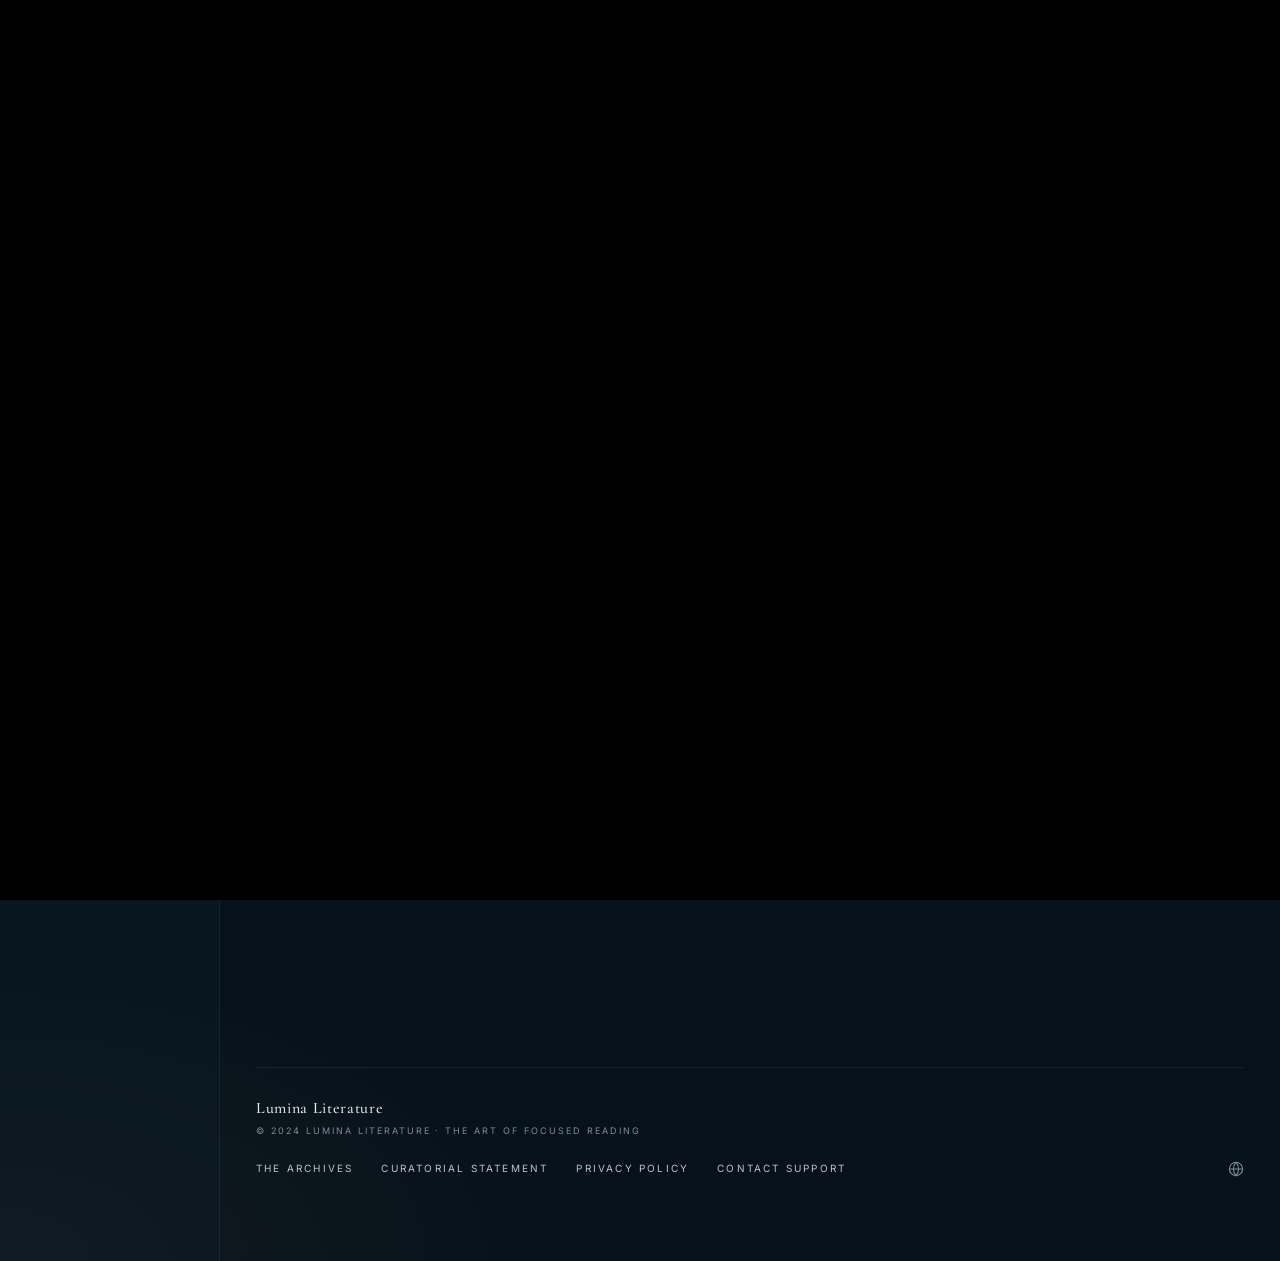
<file: librarian.html>
<!doctype html>
<html lang="en">
<head>
  <meta charset="utf-8" />
  <meta name="viewport" content="width=device-width, initial-scale=1" />
  <title>Lumina Literature — The Librarian's Study</title>
  <link rel="preconnect" href="https://fonts.googleapis.com" />
  <link rel="preconnect" href="https://fonts.gstatic.com" crossorigin />
  <link href="https://fonts.googleapis.com/css2?family=Cormorant+Garamond:ital,wght@0,400;0,500;0,600;1,400;1,500&family=Inter:wght@400;500;600&display=swap" rel="stylesheet" />
  <link rel="stylesheet" href="css/styles.css" />
</head>
<body>
  <div class="page-transition"></div>
  <div class="app">
    <header class="topbar">
      <a class="brand" href="index.html">Lumina Literature</a>
      <nav class="topnav">
        <a href="index.html">Archives</a>
        <a href="marketplace.html">Curations</a>
      </nav>
      <div class="topbar-right">
        <button class="icon-btn has-dot" aria-label="notifications">
          <svg width="16" height="16" viewBox="0 0 24 24" fill="none" stroke="currentColor" stroke-width="1.6" stroke-linecap="round" stroke-linejoin="round"><path d="M6 8a6 6 0 0 1 12 0c0 7 3 9 3 9H3s3-2 3-9"/><path d="M10.3 21a1.94 1.94 0 0 0 3.4 0"/></svg>
        </button>
        <button class="icon-btn" aria-label="profile">
          <svg width="16" height="16" viewBox="0 0 24 24" fill="none" stroke="currentColor" stroke-width="1.6" stroke-linecap="round" stroke-linejoin="round"><circle cx="12" cy="12" r="10"/><circle cx="12" cy="10" r="3"/><path d="M7 20.7c1-2 2.9-3.2 5-3.2s4 1.2 5 3.2"/></svg>
        </button>
        <button class="icon-btn menu-toggle" aria-label="menu">
          <svg width="16" height="16" viewBox="0 0 24 24" fill="none" stroke="currentColor" stroke-width="2"><line x1="4" y1="6" x2="20" y2="6"/><line x1="4" y1="12" x2="20" y2="12"/><line x1="4" y1="18" x2="20" y2="18"/></svg>
        </button>
      </div>
    </header>

    <aside class="sidebar">
      <div class="side-section">
        <div class="side-title">Segments</div>
        <div class="side-profile">
          <div class="avatar" style="background-image:url('https://images.unsplash.com/photo-1507003211169-0a1dd7228f2d?w=120&q=80')"></div>
          <div>
            <div class="name">The Archivist</div>
            <div class="role">Deep Library Access</div>
          </div>
        </div>
      </div>
      <div class="side-section">
        <div class="side-list" style="display:flex; flex-direction:column; gap:6px;">
          <a href="rare.html" class="side-link rare">
            <svg class="icn" viewBox="0 0 24 24" fill="none" stroke="currentColor" stroke-width="1.6" stroke-linecap="round" stroke-linejoin="round"><path d="M2 3h6a4 4 0 0 1 4 4v14a3 3 0 0 0-3-3H2z"/><path d="M22 3h-6a4 4 0 0 0-4 4v14a3 3 0 0 1 3-3h7z"/></svg>
            <span class="label">Rare Editions</span>
          </a>
          <a href="marketplace.html" class="side-link medical">
            <svg class="icn" viewBox="0 0 24 24" fill="none" stroke="currentColor" stroke-width="1.6" stroke-linecap="round" stroke-linejoin="round"><rect x="3" y="6" width="18" height="14" rx="2"/><path d="M12 11v6M9 14h6"/><path d="M9 6V4h6v2"/></svg>
            <span class="label">Medical</span>
          </a>
          <a href="philosophy.html" class="side-link philosophy">
            <svg class="icn" viewBox="0 0 24 24" fill="none" stroke="currentColor" stroke-width="1.6" stroke-linecap="round" stroke-linejoin="round"><circle cx="12" cy="12" r="9"/><path d="M12 3a9 9 0 0 0 0 18M3 12h18"/></svg>
            <span class="label">Philosophy</span>
          </a>
          <a href="scifi.html" class="side-link scifi">
            <svg class="icn" viewBox="0 0 24 24" fill="none" stroke="currentColor" stroke-width="1.6" stroke-linecap="round" stroke-linejoin="round"><path d="M4.5 16.5c-1.5 1.26-2 5-2 5s3.74-.5 5-2c.71-.84.7-2.13-.09-2.91a2.18 2.18 0 0 0-2.91-.09z"/><path d="M12 15l-3-3a22 22 0 0 1 2-3.95A12.88 12.88 0 0 1 22 2c0 2.72-.78 7.5-6 11a22.35 22.35 0 0 1-4 2z"/></svg>
            <span class="label">Sci-Fi</span>
          </a>
        </div>
      </div>
    </aside>

    <main class="main">
      <header class="page-head reveal" data-reveal>
        <div>
          <h1>The Librarian's Study</h1>
          <p>Ask about any volume, era, or philosophical thread. I have scoured the depths of the Lumina Archives for your query.</p>
        </div>
      </header>

      <section class="study">
        <div class="study-main">
          <div class="chat reveal" data-reveal>
            <div class="chat-msgs" id="chat-msgs">
              <div class="msg-row bot">
                <div class="msg-avatar">
                  <svg viewBox="0 0 24 24" fill="none" stroke="currentColor" stroke-width="1.8"><path d="M2 3h6a4 4 0 0 1 4 4v14a3 3 0 0 0-3-3H2z"/><path d="M22 3h-6a4 4 0 0 0-4 4v14a3 3 0 0 1 3-3h7z"/></svg>
                </div>
                <div class="msg bot">
                  Welcome to the Study. I have indexed the latest acquisitions from the
                  <em>Mid-Century Surrealism</em> wing. Are you seeking something that explores
                  the boundaries of reality, or perhaps a more structured philosophical discourse?
                </div>
              </div>
              <div class="chip-row">
                <button class="chip">Surrealist manifestos</button>
                <button class="chip">Epistemological studies</button>
              </div>
              <div class="msg-row user">
                <div class="msg-avatar">
                  <svg viewBox="0 0 24 24" fill="none" stroke="currentColor" stroke-width="1.8"><circle cx="12" cy="12" r="10"/><circle cx="12" cy="10" r="3"/><path d="M7 20.7c1-2 2.9-3.2 5-3.2s4 1.2 5 3.2"/></svg>
                </div>
                <div class="msg user">
                  I'm looking for something that feels like a "private library at midnight"
                  — atmospheric, dense, and intellectually demanding.
                </div>
              </div>
              <div class="msg-row bot">
                <div class="msg-avatar">
                  <svg viewBox="0 0 24 24" fill="none" stroke="currentColor" stroke-width="1.8"><path d="M2 3h6a4 4 0 0 1 4 4v14a3 3 0 0 0-3-3H2z"/><path d="M22 3h-6a4 4 0 0 0-4 4v14a3 3 0 0 1 3-3h7z"/></svg>
                </div>
                <div class="msg bot">
                  A sublime choice. Based on that "midnight" aura, I've curated three volumes
                  that possess the weight and shadows you're seeking.
                  <div class="recs">
                    <article class="rec">
                      <div class="cover" style="background:
                        linear-gradient(180deg, rgba(7,21,30,0.2) 0%, rgba(7,21,30,0.6) 100%),
                        url('https://images.unsplash.com/photo-1495640388908-05fa85288e61?w=600&q=80') center/cover no-repeat;"></div>
                      <h5>The Midnight Chronicles</h5>
                      <div class="sub">Eldon Wycliffe</div>
                    </article>
                    <article class="rec">
                      <div class="cover" style="background:
                        linear-gradient(180deg, rgba(7,21,30,0.2) 0%, rgba(7,21,30,0.6) 100%),
                        url('https://images.unsplash.com/photo-1521587760476-6c12a4b040da?w=600&q=80') center/cover no-repeat;"></div>
                      <h5>Silent Echoes of Reason</h5>
                      <div class="sub">F. Vianni Moreau</div>
                    </article>
                  </div>
                </div>
              </div>
            </div>

            <form class="composer" id="composer">
              <input id="prompt" placeholder="Message the Archivist..." />
              <button type="submit" class="send" aria-label="send">
                <svg width="16" height="16" viewBox="0 0 24 24" fill="none" stroke="currentColor" stroke-width="2" stroke-linecap="round" stroke-linejoin="round"><line x1="12" y1="19" x2="12" y2="5"/><polyline points="5 12 12 5 19 12"/></svg>
              </button>
            </form>
          </div>
        </div>

        <aside>
          <div class="aura-panel reveal" data-reveal>
            <div class="head">
              <span>Library Aura</span>
              <svg width="14" height="14" viewBox="0 0 24 24" fill="none" stroke="currentColor" stroke-width="1.5" opacity="0.4"><rect x="3" y="3" width="7" height="7"/><rect x="14" y="3" width="7" height="7"/><rect x="3" y="14" width="7" height="7"/><rect x="14" y="14" width="7" height="7"/></svg>
            </div>
            <div class="aura-visual"></div>
            <div class="aura-stat">
              <div class="row"><span>Atmosphere</span><span class="val">92% Dense</span></div>
              <div class="bar"><div class="fill" style="width: 92%;"></div></div>
            </div>
            <div class="aura-stat">
              <div class="row"><span>Intellectual Rigor</span><span class="val">88% High</span></div>
              <div class="bar"><div class="fill" style="width: 88%;"></div></div>
            </div>
            <div class="aura-stat">
              <div class="row"><span>Chronology</span><span class="val">19th Century</span></div>
              <div class="bar"><div class="fill" style="width: 72%;"></div></div>
            </div>
          </div>

          <div class="insight reveal" data-reveal>
            <div class="quote-glyph">"</div>
            <h3>Curator's Insight</h3>
            <blockquote>
              The midnight reader doesn't seek escape, but a deeper immersion into the
              silence that exists between the printed word. These selections require a
              patient mind and a steady hand.
            </blockquote>
            <div class="signature">Archivist's Signature</div>
          </div>

          <div class="themes-block reveal" data-reveal>
            <div class="themes-label">Associated Themes</div>
            <div class="themes-list">
              <span class="theme-pill">Noir Aesthetic</span>
              <span class="theme-pill">Existentialism</span>
              <span class="theme-pill">Tome</span>
              <span class="theme-pill">Night Sky</span>
            </div>
          </div>
        </aside>
      </section>

      <footer class="footer">
        <div class="brand-blk">
          Lumina Literature
          <div class="copyright">© 2024 Lumina Literature · The Art of Focused Reading</div>
        </div>
        <div class="links">
          <a href="#">The Archives</a>
          <a href="#">Curatorial Statement</a>
          <a href="#">Privacy Policy</a>
          <a href="#">Contact Support</a>
        </div>
        <div class="icons">
          <a href="#" aria-label="web"><svg width="16" height="16" viewBox="0 0 24 24" fill="none" stroke="currentColor" stroke-width="1.6"><circle cx="12" cy="12" r="10"/><path d="M2 12h20M12 2a15 15 0 0 1 0 20M12 2a15 15 0 0 0 0 20"/></svg></a>
        </div>
      </footer>
    </main>
  </div>

  <script type="module" src="/js/app.js"></script>
</body>
</html>
</file>
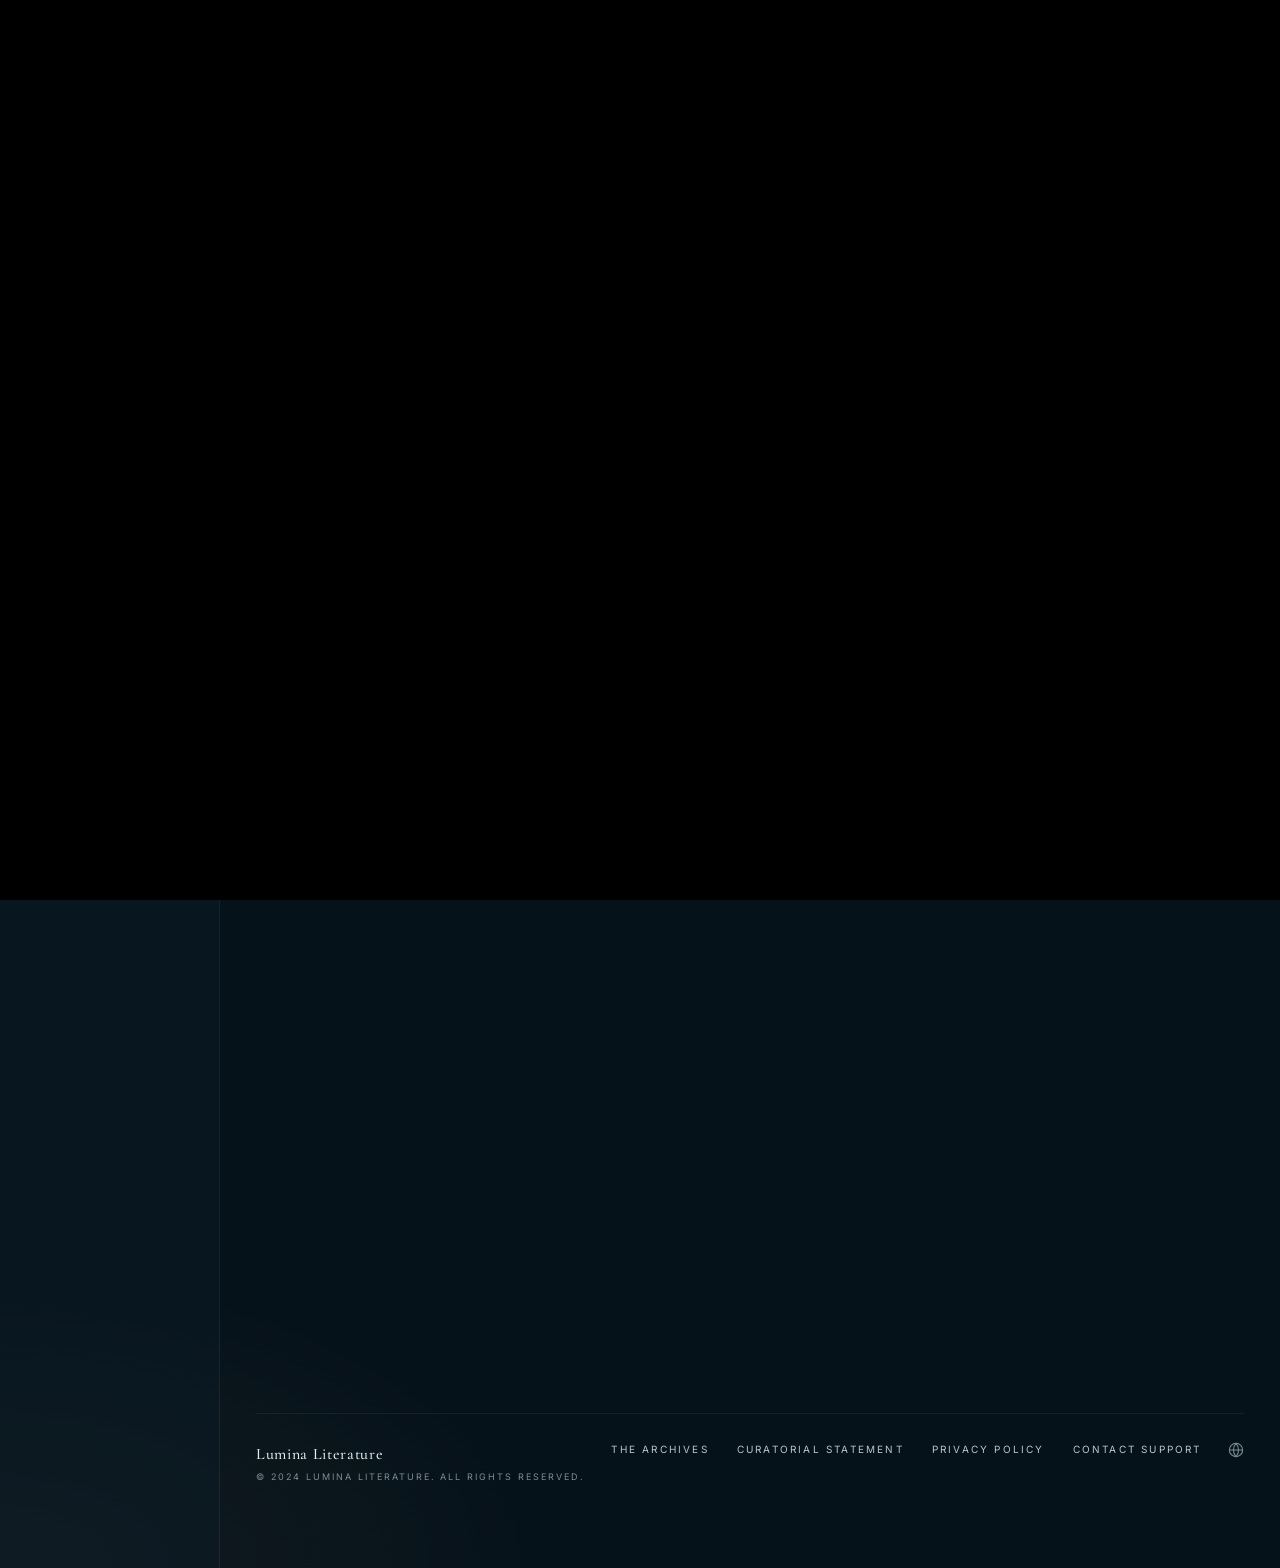
<file: marketplace.html>
<!doctype html>
<html lang="en">
<head>
  <meta charset="utf-8" />
  <meta name="viewport" content="width=device-width, initial-scale=1" />
  <title>Lumina Literature — The Medical Wing</title>
  <link rel="preconnect" href="https://fonts.googleapis.com" />
  <link rel="preconnect" href="https://fonts.gstatic.com" crossorigin />
  <link href="https://fonts.googleapis.com/css2?family=Cormorant+Garamond:ital,wght@0,400;0,500;0,600;1,400;1,500&family=Inter:wght@400;500;600&display=swap" rel="stylesheet" />
  <link rel="stylesheet" href="css/styles.css" />
</head>
<body class="wing-medical">
  <div class="page-transition"></div>
  <div class="app">
    <header class="topbar">
      <a class="brand" href="index.html">Lumina Literature</a>
      <nav class="topnav">
        <a href="index.html" class="active">Archives</a>
        <a href="marketplace.html">Curations</a>
      </nav>
      <div class="topbar-right">
        <input class="search" placeholder="Search the catalog..." />
        <button class="icon-btn has-dot" aria-label="notifications">
          <svg width="16" height="16" viewBox="0 0 24 24" fill="none" stroke="currentColor" stroke-width="1.6" stroke-linecap="round" stroke-linejoin="round"><path d="M6 8a6 6 0 0 1 12 0c0 7 3 9 3 9H3s3-2 3-9"/><path d="M10.3 21a1.94 1.94 0 0 0 3.4 0"/></svg>
        </button>
        <button class="icon-btn" aria-label="profile">
          <svg width="16" height="16" viewBox="0 0 24 24" fill="none" stroke="currentColor" stroke-width="1.6" stroke-linecap="round" stroke-linejoin="round"><circle cx="12" cy="12" r="10"/><circle cx="12" cy="10" r="3"/><path d="M7 20.7c1-2 2.9-3.2 5-3.2s4 1.2 5 3.2"/></svg>
        </button>
        <button class="icon-btn menu-toggle" aria-label="menu">
          <svg width="16" height="16" viewBox="0 0 24 24" fill="none" stroke="currentColor" stroke-width="2"><line x1="4" y1="6" x2="20" y2="6"/><line x1="4" y1="12" x2="20" y2="12"/><line x1="4" y1="18" x2="20" y2="18"/></svg>
        </button>
      </div>
    </header>

    <aside class="sidebar">
      <div class="side-section segments-label">
        <div class="side-title">Segments</div>
        <div class="sub">Deep Library Access</div>
      </div>
      <div class="side-section">
        <div class="side-list" style="display:flex; flex-direction:column; gap:6px;">
          <a href="rare.html" class="side-link rare">
            <svg class="icn" viewBox="0 0 24 24" fill="none" stroke="currentColor" stroke-width="1.6" stroke-linecap="round" stroke-linejoin="round"><path d="M2 3h6a4 4 0 0 1 4 4v14a3 3 0 0 0-3-3H2z"/><path d="M22 3h-6a4 4 0 0 0-4 4v14a3 3 0 0 1 3-3h7z"/></svg>
            <span class="label">Rare Editions</span>
          </a>
          <a href="marketplace.html" class="side-link medical active">
            <svg class="icn" viewBox="0 0 24 24" fill="none" stroke="currentColor" stroke-width="1.6" stroke-linecap="round" stroke-linejoin="round"><rect x="3" y="6" width="18" height="14" rx="2"/><path d="M12 11v6M9 14h6"/><path d="M9 6V4h6v2"/></svg>
            <span class="label">Medical</span>
          </a>
          <a href="philosophy.html" class="side-link philosophy">
            <svg class="icn" viewBox="0 0 24 24" fill="none" stroke="currentColor" stroke-width="1.6" stroke-linecap="round" stroke-linejoin="round"><circle cx="12" cy="12" r="9"/><path d="M12 3a9 9 0 0 0 0 18M3 12h18"/></svg>
            <span class="label">Philosophy</span>
          </a>
          <a href="scifi.html" class="side-link scifi">
            <svg class="icn" viewBox="0 0 24 24" fill="none" stroke="currentColor" stroke-width="1.6" stroke-linecap="round" stroke-linejoin="round"><path d="M4.5 16.5c-1.5 1.26-2 5-2 5s3.74-.5 5-2c.71-.84.7-2.13-.09-2.91a2.18 2.18 0 0 0-2.91-.09z"/><path d="M12 15l-3-3a22 22 0 0 1 2-3.95A12.88 12.88 0 0 1 22 2c0 2.72-.78 7.5-6 11a22.35 22.35 0 0 1-4 2z"/></svg>
            <span class="label">Sci-Fi</span>
          </a>
        </div>
      </div>
      <div class="side-section" style="margin-top: auto;">
        <div class="side-profile">
          <div class="avatar" style="background-image:url('https://images.unsplash.com/photo-1568602471122-7832951cc4c5?w=120&q=80')"></div>
          <div>
            <div class="name">Dr. Aris Thorne</div>
            <div class="role">Senior Curator</div>
          </div>
        </div>
      </div>
    </aside>

    <main class="main">
      <header class="page-head reveal" data-reveal>
        <div>
          <h1>The Medical Wing</h1>
          <p>Explore the evolution of anatomical understanding and clinical wisdom through our curated medical collection.</p>
        </div>
        <span class="accent-pill">Medical Accent: Cyan</span>
      </header>
      <div class="accent-bar reveal" data-reveal></div>

      <section class="feature-row">
        <article class="feature-card reveal" data-reveal>
          <div class="bg" style="background:
            linear-gradient(135deg, rgba(13,34,48,0.45) 0%, rgba(7,21,30,0.7) 100%),
            url('https://images.unsplash.com/photo-1576091160550-2173dba999ef?w=1600&q=80') center/cover no-repeat;"></div>
          <div class="scrim"></div>
          <div class="meta">
            <div class="tag collector">Collector's Highlight</div>
            <h2>Anatomia Universale</h2>
            <div class="price-row">
              <button class="review-btn">Review Manuscript</button>
              <span class="price-large">$1,240.00</span>
            </div>
          </div>
        </article>
        <aside class="notes-card reveal" data-reveal>
          <div class="head">
            <span class="ico">
              <svg width="16" height="16" viewBox="0 0 24 24" fill="none" stroke="currentColor" stroke-width="1.6" stroke-linecap="round" stroke-linejoin="round"><path d="M14 2H6a2 2 0 0 0-2 2v16a2 2 0 0 0 2 2h12a2 2 0 0 0 2-2V8z"/><polyline points="14 2 14 8 20 8"/><line x1="16" y1="13" x2="8" y2="13"/><line x1="16" y1="17" x2="8" y2="17"/></svg>
            </span>
            <h3>Curator's Notes</h3>
          </div>
          <p>This collection features the rare 1824 edition from the Florentine archives — illustrated dissections that reveal the body as both mechanism and metaphor.</p>
          <div class="stat-row">
            <div class="stat-label">Active Archives</div>
            <div class="stat-val">128 Vol.</div>
          </div>
        </aside>
      </section>

      <div class="section-head reveal" data-reveal>
        <h2>Catalog Entries</h2>
        <div class="tools">
          <button class="icon-btn" aria-label="filter"><svg width="14" height="14" viewBox="0 0 24 24" fill="none" stroke="currentColor" stroke-width="1.6"><polygon points="22 3 2 3 10 12.46 10 19 14 21 14 12.46 22 3"/></svg></button>
          <button class="icon-btn" aria-label="grid"><svg width="14" height="14" viewBox="0 0 24 24" fill="none" stroke="currentColor" stroke-width="1.6"><rect x="3" y="3" width="7" height="7"/><rect x="14" y="3" width="7" height="7"/><rect x="3" y="14" width="7" height="7"/><rect x="14" y="14" width="7" height="7"/></svg></button>
        </div>
      </div>
      <div class="catalog">
        <article class="book reveal" data-reveal>
          <div class="cover" style="background:
            linear-gradient(180deg, rgba(7,21,30,0.15) 0%, rgba(7,21,30,0.65) 100%),
            url('https://images.unsplash.com/photo-1559757175-5700dde675bc?w=800&q=80') center/cover no-repeat;"></div>
          <h4>Modern Pathology</h4>
          <div class="sub">Edition 2024 · Academic</div>
          <div class="row">
            <div class="price-tag">$85.00</div>
          </div>
          <div class="pillrow">
            <span class="pill">Medical</span>
            <span class="pill">Digital Available</span>
          </div>
        </article>
        <article class="book reveal" data-reveal>
          <div class="cover" style="background:
            linear-gradient(180deg, rgba(7,21,30,0.15) 0%, rgba(7,21,30,0.65) 100%),
            url('https://images.unsplash.com/photo-1559757148-5c350d0d3c56?w=800&q=80') center/cover no-repeat;"></div>
          <h4>Clinical Neurology</h4>
          <div class="sub">First Print · Specialized</div>
          <div class="row">
            <div class="price-tag">$120.00</div>
          </div>
          <div class="pillrow">
            <span class="pill">Medical</span>
            <span class="pill rare">Rare</span>
          </div>
        </article>
        <article class="book reveal" data-reveal>
          <div class="cover" style="background:
            linear-gradient(180deg, rgba(7,21,30,0.15) 0%, rgba(7,21,30,0.65) 100%),
            url('https://images.unsplash.com/photo-1532012197267-da84d127e765?w=800&q=80') center/cover no-repeat;"></div>
          <h4>Therapeutic Foundations</h4>
          <div class="sub">Encyclopedia · Archive</div>
          <div class="row">
            <div class="price-tag">$210.00</div>
          </div>
          <div class="pillrow">
            <span class="pill">Medical</span>
            <span class="pill">Volume I</span>
          </div>
        </article>
        <article class="book has-spark reveal" data-reveal>
          <div class="cover" style="background:
            linear-gradient(180deg, rgba(7,21,30,0.15) 0%, rgba(7,21,30,0.65) 100%),
            url('https://images.unsplash.com/photo-1576091160550-2173dba999ef?w=800&q=80') center/cover no-repeat;"></div>
          <h4>Human Kinetics</h4>
          <div class="sub">Softcover · Educational</div>
          <div class="row">
            <div class="price-tag">$68.00</div>
          </div>
          <div class="pillrow">
            <span class="pill">Medical</span>
            <span class="pill bestseller">Bestseller</span>
          </div>
          <span class="spark" aria-hidden="true">
            <svg width="16" height="16" viewBox="0 0 24 24" fill="currentColor"><path d="M12 2l1.5 5.5L19 9l-5.5 1.5L12 16l-1.5-5.5L5 9l5.5-1.5z"/><path d="M19 14l.8 2.5L22 17l-2.2 0.5L19 20l-0.8-2.5L16 17l2.2-0.5z"/></svg>
          </span>
        </article>
      </div>

      <div class="transitioning reveal" data-reveal>
        <div class="label">Transitioning to</div>
        <div class="name">Philosophy &amp; Ethics</div>
      </div>

      <footer class="footer">
        <div class="brand-blk">
          Lumina Literature
          <div class="copyright">© 2024 Lumina Literature. All Rights Reserved.</div>
        </div>
        <div class="links">
          <a href="#">The Archives</a>
          <a href="#">Curatorial Statement</a>
          <a href="#">Privacy Policy</a>
          <a href="#">Contact Support</a>
        </div>
        <div class="icons">
          <a href="#" aria-label="web"><svg width="16" height="16" viewBox="0 0 24 24" fill="none" stroke="currentColor" stroke-width="1.6"><circle cx="12" cy="12" r="10"/><path d="M2 12h20M12 2a15 15 0 0 1 0 20M12 2a15 15 0 0 0 0 20"/></svg></a>
        </div>
      </footer>
    </main>
  </div>

  <script type="module" src="/js/app.js"></script>
</body>
</html>
</file>
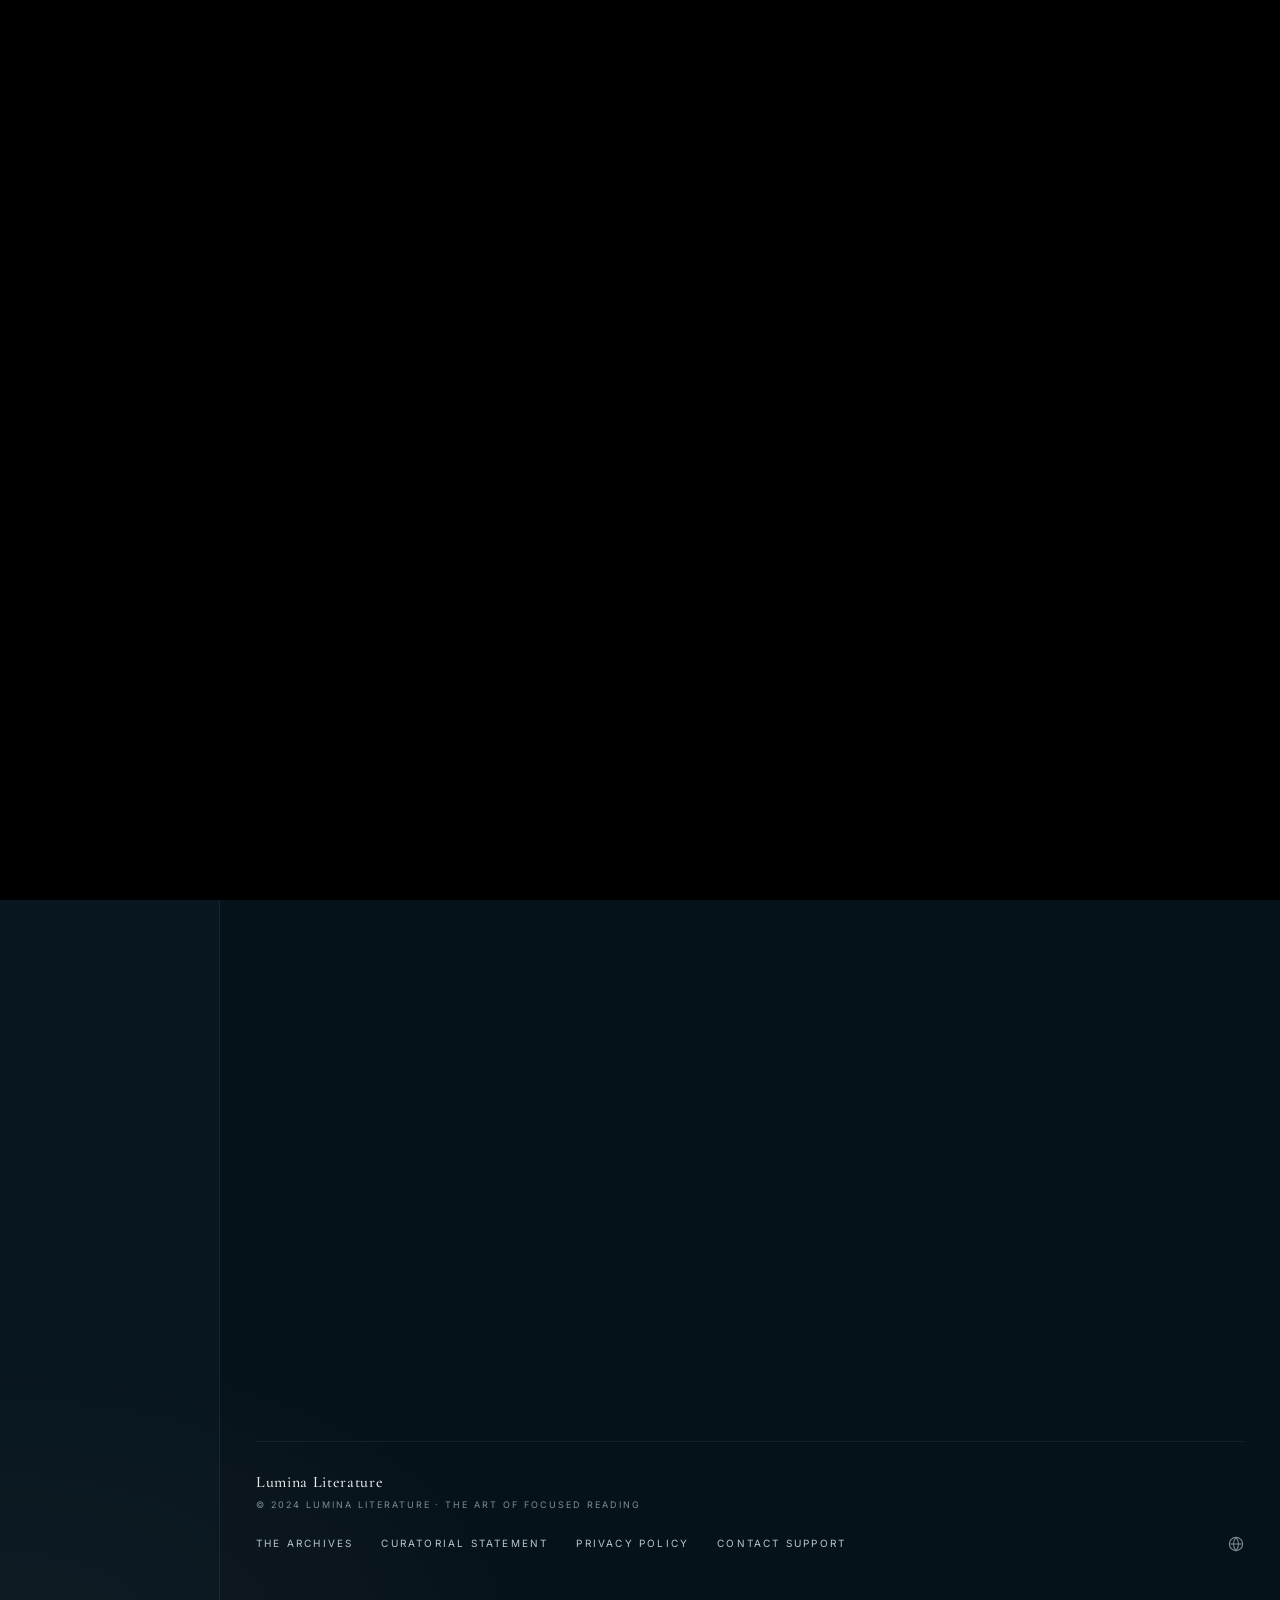
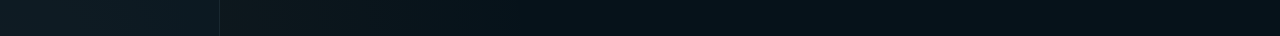
<file: philosophy.html>
<!doctype html>
<html lang="en">
<head>
  <meta charset="utf-8" />
  <meta name="viewport" content="width=device-width, initial-scale=1" />
  <title>Lumina Literature — The Philosophy Rotunda</title>
  <link rel="preconnect" href="https://fonts.googleapis.com" />
  <link rel="preconnect" href="https://fonts.gstatic.com" crossorigin />
  <link href="https://fonts.googleapis.com/css2?family=Cormorant+Garamond:ital,wght@0,400;0,500;0,600;1,400;1,500&family=Inter:wght@400;500;600&display=swap" rel="stylesheet" />
  <link rel="stylesheet" href="css/styles.css" />
</head>
<body class="wing-philosophy">
  <div class="page-transition"></div>
  <div class="app">
    <header class="topbar">
      <a class="brand" href="index.html">Lumina Literature</a>
      <nav class="topnav">
        <a href="index.html" class="active">Archives</a>
        <a href="marketplace.html">Curations</a>
      </nav>
      <div class="topbar-right">
        <input class="search" placeholder="Search the rotunda..." />
        <button class="icon-btn has-dot" aria-label="notifications">
          <svg width="16" height="16" viewBox="0 0 24 24" fill="none" stroke="currentColor" stroke-width="1.6" stroke-linecap="round" stroke-linejoin="round"><path d="M6 8a6 6 0 0 1 12 0c0 7 3 9 3 9H3s3-2 3-9"/><path d="M10.3 21a1.94 1.94 0 0 0 3.4 0"/></svg>
        </button>
        <button class="icon-btn" aria-label="profile">
          <svg width="16" height="16" viewBox="0 0 24 24" fill="none" stroke="currentColor" stroke-width="1.6" stroke-linecap="round" stroke-linejoin="round"><circle cx="12" cy="12" r="10"/><circle cx="12" cy="10" r="3"/><path d="M7 20.7c1-2 2.9-3.2 5-3.2s4 1.2 5 3.2"/></svg>
        </button>
        <button class="icon-btn menu-toggle" aria-label="menu">
          <svg width="16" height="16" viewBox="0 0 24 24" fill="none" stroke="currentColor" stroke-width="2"><line x1="4" y1="6" x2="20" y2="6"/><line x1="4" y1="12" x2="20" y2="12"/><line x1="4" y1="18" x2="20" y2="18"/></svg>
        </button>
      </div>
    </header>

    <aside class="sidebar">
      <div class="side-section segments-label">
        <div class="side-title">Segments</div>
        <div class="sub">Reading Hall</div>
      </div>
      <div class="side-section">
        <div class="side-list" style="display:flex; flex-direction:column; gap:6px;">
          <a href="rare.html" class="side-link rare">
            <svg class="icn" viewBox="0 0 24 24" fill="none" stroke="currentColor" stroke-width="1.6" stroke-linecap="round" stroke-linejoin="round"><path d="M2 3h6a4 4 0 0 1 4 4v14a3 3 0 0 0-3-3H2z"/><path d="M22 3h-6a4 4 0 0 0-4 4v14a3 3 0 0 1 3-3h7z"/></svg>
            <span class="label">Rare Editions</span>
          </a>
          <a href="marketplace.html" class="side-link medical">
            <svg class="icn" viewBox="0 0 24 24" fill="none" stroke="currentColor" stroke-width="1.6" stroke-linecap="round" stroke-linejoin="round"><rect x="3" y="6" width="18" height="14" rx="2"/><path d="M12 11v6M9 14h6"/><path d="M9 6V4h6v2"/></svg>
            <span class="label">Medical</span>
          </a>
          <a href="philosophy.html" class="side-link philosophy active">
            <svg class="icn" viewBox="0 0 24 24" fill="none" stroke="currentColor" stroke-width="1.6" stroke-linecap="round" stroke-linejoin="round"><circle cx="12" cy="12" r="9"/><path d="M12 3a9 9 0 0 0 0 18M3 12h18"/></svg>
            <span class="label">Philosophy</span>
          </a>
          <a href="scifi.html" class="side-link scifi">
            <svg class="icn" viewBox="0 0 24 24" fill="none" stroke="currentColor" stroke-width="1.6" stroke-linecap="round" stroke-linejoin="round"><path d="M4.5 16.5c-1.5 1.26-2 5-2 5s3.74-.5 5-2c.71-.84.7-2.13-.09-2.91a2.18 2.18 0 0 0-2.91-.09z"/><path d="M12 15l-3-3a22 22 0 0 1 2-3.95A12.88 12.88 0 0 1 22 2c0 2.72-.78 7.5-6 11a22.35 22.35 0 0 1-4 2z"/></svg>
            <span class="label">Sci-Fi</span>
          </a>
        </div>
      </div>
      <div class="side-section" style="margin-top: auto;">
        <div class="side-profile">
          <div class="avatar" style="background-image:url('https://images.unsplash.com/photo-1507003211169-0a1dd7228f2d?w=120&q=80')"></div>
          <div>
            <div class="name">Prof. Adrien Lavoie</div>
            <div class="role">Emeritus Reader</div>
          </div>
        </div>
      </div>
    </aside>

    <main class="main">
      <header class="page-head reveal" data-reveal>
        <div>
          <h1>The Philosophy Rotunda</h1>
          <p>Wander a marbled forum of doubt, dialogue, and the systems that bend toward meaning.</p>
        </div>
        <span class="accent-pill">Philosophy · Amethyst</span>
      </header>
      <div class="accent-bar reveal" data-reveal></div>

      <section class="feature-row">
        <article class="feature-card reveal" data-reveal>
          <div class="bg" style="background:
            linear-gradient(135deg, rgba(26,18,48,0.55) 0%, rgba(7,21,30,0.7) 100%),
            url('https://images.unsplash.com/photo-1564399579883-451a5d44ec08?w=1600&q=80') center/cover no-repeat;"></div>
          <div class="scrim"></div>
          <div class="meta">
            <div class="tag collector">Reading Hall Highlight</div>
            <h2>On the Architecture of Becoming</h2>
            <div class="price-row">
              <button class="review-btn">Open Treatise</button>
              <span class="price-large">$96.00</span>
            </div>
          </div>
        </article>
        <aside class="notes-card reveal" data-reveal>
          <div class="head">
            <span class="ico">
              <svg width="16" height="16" viewBox="0 0 24 24" fill="none" stroke="currentColor" stroke-width="1.6" stroke-linecap="round" stroke-linejoin="round"><path d="M14 2H6a2 2 0 0 0-2 2v16a2 2 0 0 0 2 2h12a2 2 0 0 0 2-2V8z"/><polyline points="14 2 14 8 20 8"/><line x1="16" y1="13" x2="8" y2="13"/><line x1="16" y1="17" x2="8" y2="17"/></svg>
            </span>
            <h3>Curator's Notes</h3>
          </div>
          <p>A sustained inquiry into the metaphysics of change, with marginalia harvested from forty-eight readers across two decades.</p>
          <div class="stat-row">
            <div class="stat-label">Active Volumes</div>
            <div class="stat-val">212</div>
          </div>
        </aside>
      </section>

      <div class="section-head reveal" data-reveal>
        <h2>Catalog Entries</h2>
        <div class="tools">
          <button class="icon-btn" aria-label="filter"><svg width="14" height="14" viewBox="0 0 24 24" fill="none" stroke="currentColor" stroke-width="1.6"><polygon points="22 3 2 3 10 12.46 10 19 14 21 14 12.46 22 3"/></svg></button>
          <button class="icon-btn" aria-label="grid"><svg width="14" height="14" viewBox="0 0 24 24" fill="none" stroke="currentColor" stroke-width="1.6"><rect x="3" y="3" width="7" height="7"/><rect x="14" y="3" width="7" height="7"/><rect x="3" y="14" width="7" height="7"/><rect x="14" y="14" width="7" height="7"/></svg></button>
        </div>
      </div>
      <div class="catalog">
        <article class="book reveal" data-reveal>
          <div class="cover" style="background:
            linear-gradient(180deg, rgba(7,21,30,0.15) 0%, rgba(7,21,30,0.65) 100%),
            url('https://images.unsplash.com/photo-1564399579883-451a5d44ec08?w=800&q=80') center/cover no-repeat;"></div>
          <h4>Critique of the Veiled Other</h4>
          <div class="sub">Hardcover · Academic</div>
          <div class="row">
            <div class="price-tag">$124.00</div>
          </div>
          <div class="pillrow">
            <span class="pill">Philosophy</span>
            <span class="pill">Digital Available</span>
          </div>
        </article>
        <article class="book reveal" data-reveal>
          <div class="cover" style="background:
            linear-gradient(180deg, rgba(7,21,30,0.15) 0%, rgba(7,21,30,0.65) 100%),
            url('https://images.unsplash.com/photo-1481627834876-b7833e8f5570?w=800&q=80') center/cover no-repeat;"></div>
          <h4>Stoic Architectures</h4>
          <div class="sub">Paperback · Translated</div>
          <div class="row">
            <div class="price-tag">$42.00</div>
          </div>
          <div class="pillrow">
            <span class="pill">Philosophy</span>
          </div>
        </article>
        <article class="book reveal" data-reveal>
          <div class="cover" style="background:
            linear-gradient(180deg, rgba(7,21,30,0.15) 0%, rgba(7,21,30,0.65) 100%),
            url('https://images.unsplash.com/photo-1521587760476-6c12a4b040da?w=800&q=80') center/cover no-repeat;"></div>
          <h4>Mirror of Reason</h4>
          <div class="sub">Encyclopedia · Archive</div>
          <div class="row">
            <div class="price-tag">$310.00</div>
          </div>
          <div class="pillrow">
            <span class="pill">Philosophy</span>
            <span class="pill rare">Rare</span>
          </div>
        </article>
        <article class="book has-spark reveal" data-reveal>
          <div class="cover" style="background:
            linear-gradient(180deg, rgba(7,21,30,0.15) 0%, rgba(7,21,30,0.65) 100%),
            url('https://images.unsplash.com/photo-1495640388908-05fa85288e61?w=800&q=80') center/cover no-repeat;"></div>
          <h4>The Quiet Treatise</h4>
          <div class="sub">Softcover · Annotated</div>
          <div class="row">
            <div class="price-tag">$58.00</div>
          </div>
          <div class="pillrow">
            <span class="pill">Philosophy</span>
            <span class="pill bestseller">Bestseller</span>
          </div>
          <span class="spark" aria-hidden="true">
            <svg width="16" height="16" viewBox="0 0 24 24" fill="currentColor"><path d="M12 2l1.5 5.5L19 9l-5.5 1.5L12 16l-1.5-5.5L5 9l5.5-1.5z"/><path d="M19 14l.8 2.5L22 17l-2.2 0.5L19 20l-0.8-2.5L16 17l2.2-0.5z"/></svg>
          </span>
        </article>
      </div>

      <div class="transitioning reveal" data-reveal>
        <div class="label">Transitioning to</div>
        <div class="name"><a href="scifi.html">The Speculative Wing</a></div>
      </div>

      <footer class="footer">
        <div class="brand-blk">
          Lumina Literature
          <div class="copyright">© 2024 Lumina Literature · The Art of Focused Reading</div>
        </div>
        <div class="links">
          <a href="#">The Archives</a>
          <a href="#">Curatorial Statement</a>
          <a href="#">Privacy Policy</a>
          <a href="#">Contact Support</a>
        </div>
        <div class="icons">
          <a href="#" aria-label="web"><svg width="16" height="16" viewBox="0 0 24 24" fill="none" stroke="currentColor" stroke-width="1.6"><circle cx="12" cy="12" r="10"/><path d="M2 12h20M12 2a15 15 0 0 1 0 20M12 2a15 15 0 0 0 0 20"/></svg></a>
        </div>
      </footer>
    </main>
  </div>

  <script type="module" src="/js/app.js"></script>
</body>
</html>
</file>
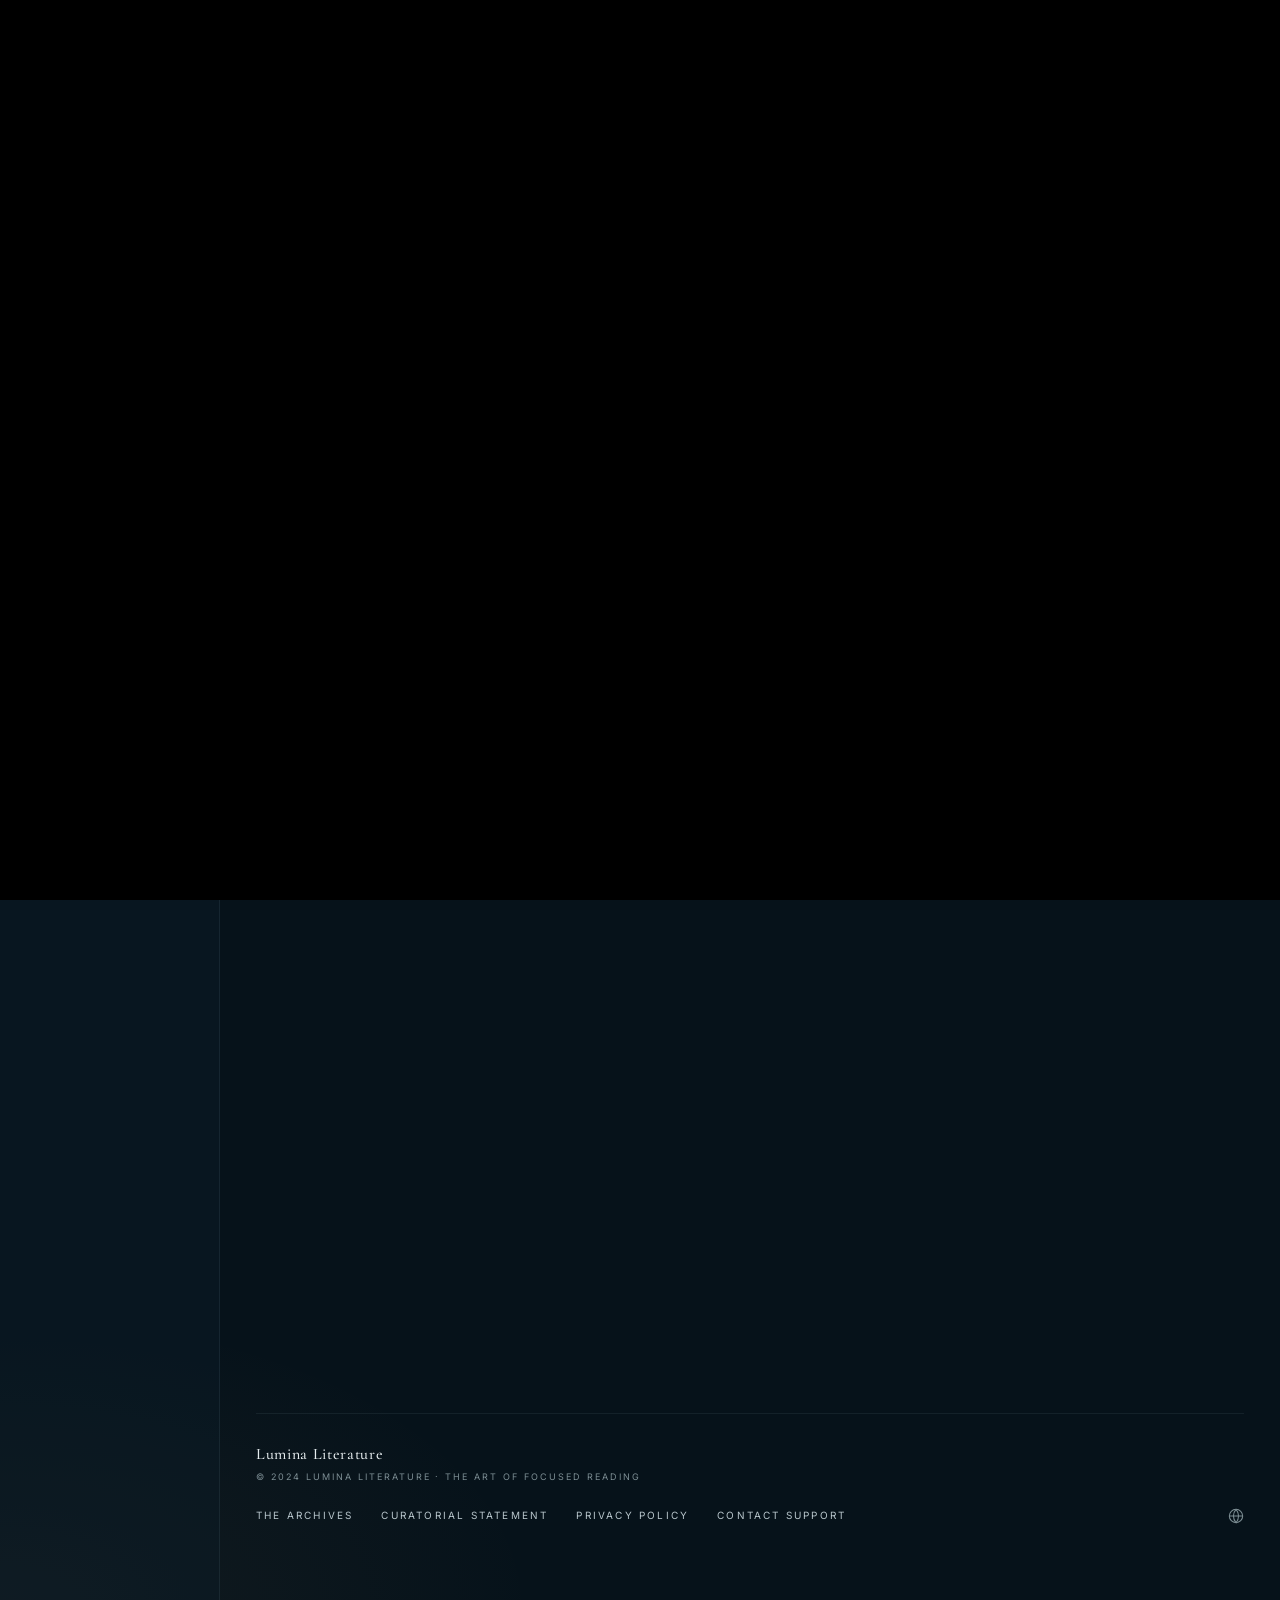
<file: rare.html>
<!doctype html>
<html lang="en">
<head>
  <meta charset="utf-8" />
  <meta name="viewport" content="width=device-width, initial-scale=1" />
  <title>Lumina Literature — The Rare Editions Vault</title>
  <link rel="preconnect" href="https://fonts.googleapis.com" />
  <link rel="preconnect" href="https://fonts.gstatic.com" crossorigin />
  <link href="https://fonts.googleapis.com/css2?family=Cormorant+Garamond:ital,wght@0,400;0,500;0,600;1,400;1,500&family=Inter:wght@400;500;600&display=swap" rel="stylesheet" />
  <link rel="stylesheet" href="css/styles.css" />
</head>
<body class="wing-rare">
  <div class="page-transition"></div>
  <div class="app">
    <header class="topbar">
      <a class="brand" href="index.html">Lumina Literature</a>
      <nav class="topnav">
        <a href="index.html" class="active">Archives</a>
        <a href="marketplace.html">Curations</a>
      </nav>
      <div class="topbar-right">
        <input class="search" placeholder="Search the vault..." />
        <button class="icon-btn has-dot" aria-label="notifications">
          <svg width="16" height="16" viewBox="0 0 24 24" fill="none" stroke="currentColor" stroke-width="1.6" stroke-linecap="round" stroke-linejoin="round"><path d="M6 8a6 6 0 0 1 12 0c0 7 3 9 3 9H3s3-2 3-9"/><path d="M10.3 21a1.94 1.94 0 0 0 3.4 0"/></svg>
        </button>
        <button class="icon-btn" aria-label="profile">
          <svg width="16" height="16" viewBox="0 0 24 24" fill="none" stroke="currentColor" stroke-width="1.6" stroke-linecap="round" stroke-linejoin="round"><circle cx="12" cy="12" r="10"/><circle cx="12" cy="10" r="3"/><path d="M7 20.7c1-2 2.9-3.2 5-3.2s4 1.2 5 3.2"/></svg>
        </button>
        <button class="icon-btn menu-toggle" aria-label="menu">
          <svg width="16" height="16" viewBox="0 0 24 24" fill="none" stroke="currentColor" stroke-width="2"><line x1="4" y1="6" x2="20" y2="6"/><line x1="4" y1="12" x2="20" y2="12"/><line x1="4" y1="18" x2="20" y2="18"/></svg>
        </button>
      </div>
    </header>

    <aside class="sidebar">
      <div class="side-section segments-label">
        <div class="side-title">Segments</div>
        <div class="sub">Provenance Hall</div>
      </div>
      <div class="side-section">
        <div class="side-list" style="display:flex; flex-direction:column; gap:6px;">
          <a href="rare.html" class="side-link rare active">
            <svg class="icn" viewBox="0 0 24 24" fill="none" stroke="currentColor" stroke-width="1.6" stroke-linecap="round" stroke-linejoin="round"><path d="M2 3h6a4 4 0 0 1 4 4v14a3 3 0 0 0-3-3H2z"/><path d="M22 3h-6a4 4 0 0 0-4 4v14a3 3 0 0 1 3-3h7z"/></svg>
            <span class="label">Rare Editions</span>
          </a>
          <a href="marketplace.html" class="side-link medical">
            <svg class="icn" viewBox="0 0 24 24" fill="none" stroke="currentColor" stroke-width="1.6" stroke-linecap="round" stroke-linejoin="round"><rect x="3" y="6" width="18" height="14" rx="2"/><path d="M12 11v6M9 14h6"/><path d="M9 6V4h6v2"/></svg>
            <span class="label">Medical</span>
          </a>
          <a href="philosophy.html" class="side-link philosophy">
            <svg class="icn" viewBox="0 0 24 24" fill="none" stroke="currentColor" stroke-width="1.6" stroke-linecap="round" stroke-linejoin="round"><circle cx="12" cy="12" r="9"/><path d="M12 3a9 9 0 0 0 0 18M3 12h18"/></svg>
            <span class="label">Philosophy</span>
          </a>
          <a href="scifi.html" class="side-link scifi">
            <svg class="icn" viewBox="0 0 24 24" fill="none" stroke="currentColor" stroke-width="1.6" stroke-linecap="round" stroke-linejoin="round"><path d="M4.5 16.5c-1.5 1.26-2 5-2 5s3.74-.5 5-2c.71-.84.7-2.13-.09-2.91a2.18 2.18 0 0 0-2.91-.09z"/><path d="M12 15l-3-3a22 22 0 0 1 2-3.95A12.88 12.88 0 0 1 22 2c0 2.72-.78 7.5-6 11a22.35 22.35 0 0 1-4 2z"/></svg>
            <span class="label">Sci-Fi</span>
          </a>
        </div>
      </div>
      <div class="side-section" style="margin-top: auto;">
        <div class="side-profile">
          <div class="avatar" style="background-image:url('https://images.unsplash.com/photo-1544005313-94ddf0286df2?w=120&q=80')"></div>
          <div>
            <div class="name">Mme. Vivienne Aubert</div>
            <div class="role">Chief Archivist</div>
          </div>
        </div>
      </div>
    </aside>

    <main class="main">
      <header class="page-head reveal" data-reveal>
        <div>
          <h1>The Rare Editions Vault</h1>
          <p>Discover singular volumes — manuscripts, illuminated texts, and first editions sealed away from common circulation.</p>
        </div>
        <span class="accent-pill">Rare Editions · Bronze</span>
      </header>
      <div class="accent-bar reveal" data-reveal></div>

      <section class="feature-row">
        <article class="feature-card reveal" data-reveal>
          <div class="bg" style="background:
            linear-gradient(135deg, rgba(42,29,16,0.5) 0%, rgba(7,21,30,0.7) 100%),
            url('https://images.unsplash.com/photo-1532012197267-da84d127e765?w=1600&q=80') center/cover no-repeat;"></div>
          <div class="scrim"></div>
          <div class="meta">
            <div class="tag collector">Founder's Highlight</div>
            <h2>Codex Lumina</h2>
            <div class="price-row">
              <button class="review-btn">Inspect Folio</button>
              <span class="price-large">$8,400.00</span>
            </div>
          </div>
        </article>
        <aside class="notes-card reveal" data-reveal>
          <div class="head">
            <span class="ico">
              <svg width="16" height="16" viewBox="0 0 24 24" fill="none" stroke="currentColor" stroke-width="1.6" stroke-linecap="round" stroke-linejoin="round"><path d="M14 2H6a2 2 0 0 0-2 2v16a2 2 0 0 0 2 2h12a2 2 0 0 0 2-2V8z"/><polyline points="14 2 14 8 20 8"/><line x1="16" y1="13" x2="8" y2="13"/><line x1="16" y1="17" x2="8" y2="17"/></svg>
            </span>
            <h3>Provenance</h3>
          </div>
          <p>An auction-house provenance from the Beaufort estate — this folio preserves the original gilt and the pencil annotations of three centuries of readers.</p>
          <div class="stat-row">
            <div class="stat-label">Active Folios</div>
            <div class="stat-val">47</div>
          </div>
        </aside>
      </section>

      <div class="section-head reveal" data-reveal>
        <h2>Catalog Entries</h2>
        <div class="tools">
          <button class="icon-btn" aria-label="filter"><svg width="14" height="14" viewBox="0 0 24 24" fill="none" stroke="currentColor" stroke-width="1.6"><polygon points="22 3 2 3 10 12.46 10 19 14 21 14 12.46 22 3"/></svg></button>
          <button class="icon-btn" aria-label="grid"><svg width="14" height="14" viewBox="0 0 24 24" fill="none" stroke="currentColor" stroke-width="1.6"><rect x="3" y="3" width="7" height="7"/><rect x="14" y="3" width="7" height="7"/><rect x="3" y="14" width="7" height="7"/><rect x="14" y="14" width="7" height="7"/></svg></button>
        </div>
      </div>
      <div class="catalog">
        <article class="book reveal" data-reveal>
          <div class="cover" style="background:
            linear-gradient(180deg, rgba(7,21,30,0.15) 0%, rgba(7,21,30,0.65) 100%),
            url('https://images.unsplash.com/photo-1495640388908-05fa85288e61?w=800&q=80') center/cover no-repeat;"></div>
          <h4>Vellum Hours</h4>
          <div class="sub">First Print · Devotional</div>
          <div class="row">
            <div class="price-tag">$640.00</div>
          </div>
          <div class="pillrow">
            <span class="pill">Rare</span>
            <span class="pill">Folio</span>
          </div>
        </article>
        <article class="book reveal" data-reveal>
          <div class="cover" style="background:
            linear-gradient(180deg, rgba(7,21,30,0.15) 0%, rgba(7,21,30,0.65) 100%),
            url('https://images.unsplash.com/photo-1481627834876-b7833e8f5570?w=800&q=80') center/cover no-repeat;"></div>
          <h4>Treatise of the Vault</h4>
          <div class="sub">Encyclopedia · Archive</div>
          <div class="row">
            <div class="price-tag">$1,120.00</div>
          </div>
          <div class="pillrow">
            <span class="pill">Rare</span>
            <span class="pill">Digital Available</span>
          </div>
        </article>
        <article class="book reveal" data-reveal>
          <div class="cover" style="background:
            linear-gradient(180deg, rgba(7,21,30,0.15) 0%, rgba(7,21,30,0.65) 100%),
            url('https://images.unsplash.com/photo-1521587760476-6c12a4b040da?w=800&q=80') center/cover no-repeat;"></div>
          <h4>Letters from Ravello</h4>
          <div class="sub">Pen &amp; Ink · Limited</div>
          <div class="row">
            <div class="price-tag">$480.00</div>
          </div>
          <div class="pillrow">
            <span class="pill">Rare</span>
            <span class="pill">Volume II</span>
          </div>
        </article>
        <article class="book has-spark reveal" data-reveal>
          <div class="cover" style="background:
            linear-gradient(180deg, rgba(7,21,30,0.15) 0%, rgba(7,21,30,0.65) 100%),
            url('https://images.unsplash.com/photo-1528459801416-a9e53bbf4e17?w=800&q=80') center/cover no-repeat;"></div>
          <h4>The Borgia Cipher</h4>
          <div class="sub">Manuscript · Restored</div>
          <div class="row">
            <div class="price-tag">$2,200.00</div>
          </div>
          <div class="pillrow">
            <span class="pill">Rare</span>
            <span class="pill bestseller">Bestseller</span>
          </div>
          <span class="spark" aria-hidden="true">
            <svg width="16" height="16" viewBox="0 0 24 24" fill="currentColor"><path d="M12 2l1.5 5.5L19 9l-5.5 1.5L12 16l-1.5-5.5L5 9l5.5-1.5z"/><path d="M19 14l.8 2.5L22 17l-2.2 0.5L19 20l-0.8-2.5L16 17l2.2-0.5z"/></svg>
          </span>
        </article>
      </div>

      <div class="transitioning reveal" data-reveal>
        <div class="label">Transitioning to</div>
        <div class="name"><a href="marketplace.html">The Medical Wing</a></div>
      </div>

      <footer class="footer">
        <div class="brand-blk">
          Lumina Literature
          <div class="copyright">© 2024 Lumina Literature · The Art of Focused Reading</div>
        </div>
        <div class="links">
          <a href="#">The Archives</a>
          <a href="#">Curatorial Statement</a>
          <a href="#">Privacy Policy</a>
          <a href="#">Contact Support</a>
        </div>
        <div class="icons">
          <a href="#" aria-label="web"><svg width="16" height="16" viewBox="0 0 24 24" fill="none" stroke="currentColor" stroke-width="1.6"><circle cx="12" cy="12" r="10"/><path d="M2 12h20M12 2a15 15 0 0 1 0 20M12 2a15 15 0 0 0 0 20"/></svg></a>
        </div>
      </footer>
    </main>
  </div>

  <script type="module" src="/js/app.js"></script>
</body>
</html>
</file>
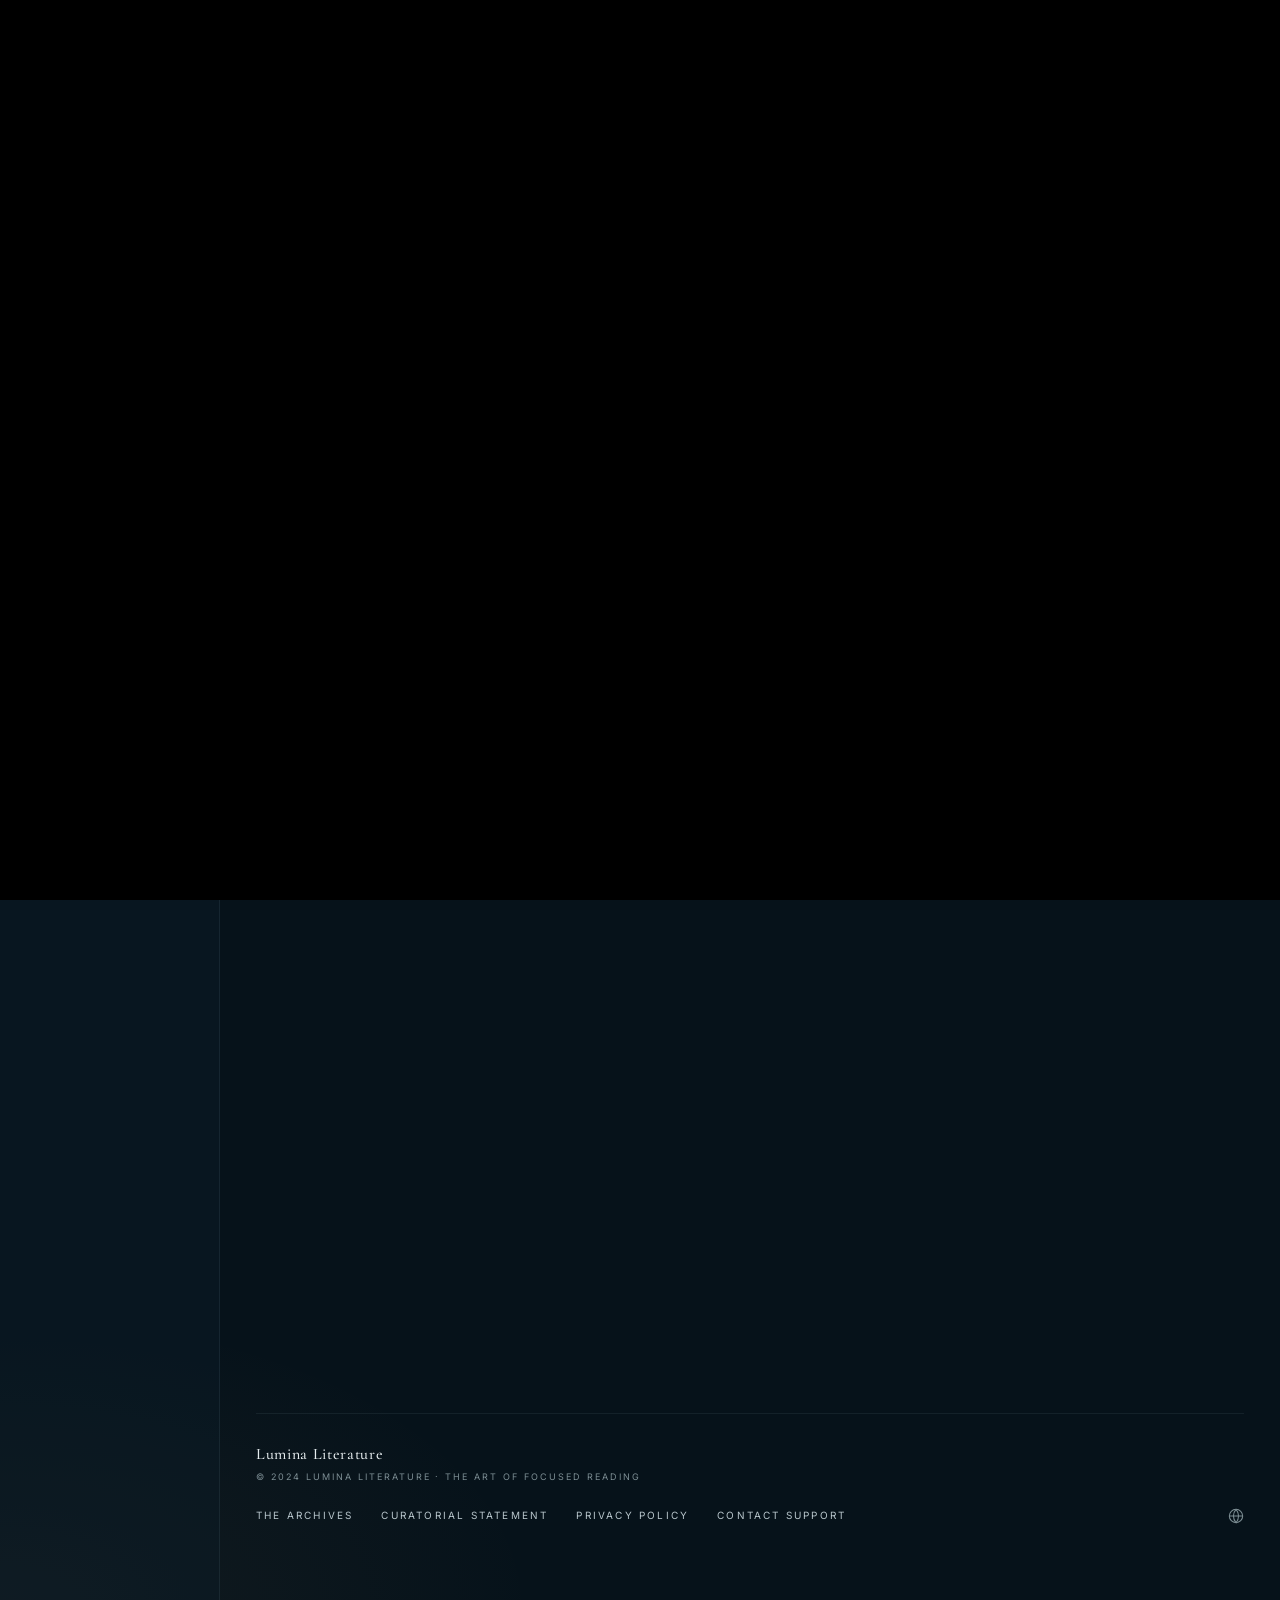
<file: scifi.html>
<!doctype html>
<html lang="en">
<head>
  <meta charset="utf-8" />
  <meta name="viewport" content="width=device-width, initial-scale=1" />
  <title>Lumina Literature — The Speculative Wing</title>
  <link rel="preconnect" href="https://fonts.googleapis.com" />
  <link rel="preconnect" href="https://fonts.gstatic.com" crossorigin />
  <link href="https://fonts.googleapis.com/css2?family=Cormorant+Garamond:ital,wght@0,400;0,500;0,600;1,400;1,500&family=Inter:wght@400;500;600&display=swap" rel="stylesheet" />
  <link rel="stylesheet" href="css/styles.css" />
</head>
<body class="wing-scifi">
  <div class="page-transition"></div>
  <div class="app">
    <header class="topbar">
      <a class="brand" href="index.html">Lumina Literature</a>
      <nav class="topnav">
        <a href="index.html" class="active">Archives</a>
        <a href="marketplace.html">Curations</a>
      </nav>
      <div class="topbar-right">
        <input class="search" placeholder="Search the archives..." />
        <button class="icon-btn has-dot" aria-label="notifications">
          <svg width="16" height="16" viewBox="0 0 24 24" fill="none" stroke="currentColor" stroke-width="1.6" stroke-linecap="round" stroke-linejoin="round"><path d="M6 8a6 6 0 0 1 12 0c0 7 3 9 3 9H3s3-2 3-9"/><path d="M10.3 21a1.94 1.94 0 0 0 3.4 0"/></svg>
        </button>
        <button class="icon-btn" aria-label="profile">
          <svg width="16" height="16" viewBox="0 0 24 24" fill="none" stroke="currentColor" stroke-width="1.6" stroke-linecap="round" stroke-linejoin="round"><circle cx="12" cy="12" r="10"/><circle cx="12" cy="10" r="3"/><path d="M7 20.7c1-2 2.9-3.2 5-3.2s4 1.2 5 3.2"/></svg>
        </button>
        <button class="icon-btn menu-toggle" aria-label="menu">
          <svg width="16" height="16" viewBox="0 0 24 24" fill="none" stroke="currentColor" stroke-width="2"><line x1="4" y1="6" x2="20" y2="6"/><line x1="4" y1="12" x2="20" y2="12"/><line x1="4" y1="18" x2="20" y2="18"/></svg>
        </button>
      </div>
    </header>

    <aside class="sidebar">
      <div class="side-section segments-label">
        <div class="side-title">Segments</div>
        <div class="sub">Frontier Wing</div>
      </div>
      <div class="side-section">
        <div class="side-list" style="display:flex; flex-direction:column; gap:6px;">
          <a href="rare.html" class="side-link rare">
            <svg class="icn" viewBox="0 0 24 24" fill="none" stroke="currentColor" stroke-width="1.6" stroke-linecap="round" stroke-linejoin="round"><path d="M2 3h6a4 4 0 0 1 4 4v14a3 3 0 0 0-3-3H2z"/><path d="M22 3h-6a4 4 0 0 0-4 4v14a3 3 0 0 1 3-3h7z"/></svg>
            <span class="label">Rare Editions</span>
          </a>
          <a href="marketplace.html" class="side-link medical">
            <svg class="icn" viewBox="0 0 24 24" fill="none" stroke="currentColor" stroke-width="1.6" stroke-linecap="round" stroke-linejoin="round"><rect x="3" y="6" width="18" height="14" rx="2"/><path d="M12 11v6M9 14h6"/><path d="M9 6V4h6v2"/></svg>
            <span class="label">Medical</span>
          </a>
          <a href="philosophy.html" class="side-link philosophy">
            <svg class="icn" viewBox="0 0 24 24" fill="none" stroke="currentColor" stroke-width="1.6" stroke-linecap="round" stroke-linejoin="round"><circle cx="12" cy="12" r="9"/><path d="M12 3a9 9 0 0 0 0 18M3 12h18"/></svg>
            <span class="label">Philosophy</span>
          </a>
          <a href="scifi.html" class="side-link scifi active">
            <svg class="icn" viewBox="0 0 24 24" fill="none" stroke="currentColor" stroke-width="1.6" stroke-linecap="round" stroke-linejoin="round"><path d="M4.5 16.5c-1.5 1.26-2 5-2 5s3.74-.5 5-2c.71-.84.7-2.13-.09-2.91a2.18 2.18 0 0 0-2.91-.09z"/><path d="M12 15l-3-3a22 22 0 0 1 2-3.95A12.88 12.88 0 0 1 22 2c0 2.72-.78 7.5-6 11a22.35 22.35 0 0 1-4 2z"/></svg>
            <span class="label">Sci-Fi</span>
          </a>
        </div>
      </div>
      <div class="side-section" style="margin-top: auto;">
        <div class="side-profile">
          <div class="avatar" style="background-image:url('https://images.unsplash.com/photo-1633332755192-727a05c4013d?w=120&q=80')"></div>
          <div>
            <div class="name">Dr. Kai Voronin</div>
            <div class="role">Speculative Curator</div>
          </div>
        </div>
      </div>
    </aside>

    <main class="main">
      <header class="page-head reveal" data-reveal>
        <div>
          <h1>The Speculative Wing</h1>
          <p>Step into the speculative — where time bends, civilizations cycle, and ink imagines the not-yet.</p>
        </div>
        <span class="accent-pill">Sci-Fi · Ember</span>
      </header>
      <div class="accent-bar reveal" data-reveal></div>

      <section class="feature-row">
        <article class="feature-card reveal" data-reveal>
          <div class="bg" style="background:
            linear-gradient(135deg, rgba(48,30,16,0.55) 0%, rgba(7,21,30,0.7) 100%),
            url('https://images.unsplash.com/photo-1534796636912-3b95b3ab5986?w=1600&q=80') center/cover no-repeat;"></div>
          <div class="scrim"></div>
          <div class="meta">
            <div class="tag collector">Frontier Highlight</div>
            <h2>Atlas of Possible Futures</h2>
            <div class="price-row">
              <button class="review-btn">Open Atlas</button>
              <span class="price-large">$148.00</span>
            </div>
          </div>
        </article>
        <aside class="notes-card reveal" data-reveal>
          <div class="head">
            <span class="ico">
              <svg width="16" height="16" viewBox="0 0 24 24" fill="none" stroke="currentColor" stroke-width="1.6" stroke-linecap="round" stroke-linejoin="round"><path d="M14 2H6a2 2 0 0 0-2 2v16a2 2 0 0 0 2 2h12a2 2 0 0 0 2-2V8z"/><polyline points="14 2 14 8 20 8"/><line x1="16" y1="13" x2="8" y2="13"/><line x1="16" y1="17" x2="8" y2="17"/></svg>
            </span>
            <h3>Curator's Notes</h3>
          </div>
          <p>Seven novellas charting alternate timelines from the heat-death backward; each binding etched with star-charts of its diegetic year.</p>
          <div class="stat-row">
            <div class="stat-label">Active Volumes</div>
            <div class="stat-val">94</div>
          </div>
        </aside>
      </section>

      <div class="section-head reveal" data-reveal>
        <h2>Catalog Entries</h2>
        <div class="tools">
          <button class="icon-btn" aria-label="filter"><svg width="14" height="14" viewBox="0 0 24 24" fill="none" stroke="currentColor" stroke-width="1.6"><polygon points="22 3 2 3 10 12.46 10 19 14 21 14 12.46 22 3"/></svg></button>
          <button class="icon-btn" aria-label="grid"><svg width="14" height="14" viewBox="0 0 24 24" fill="none" stroke="currentColor" stroke-width="1.6"><rect x="3" y="3" width="7" height="7"/><rect x="14" y="3" width="7" height="7"/><rect x="3" y="14" width="7" height="7"/><rect x="14" y="14" width="7" height="7"/></svg></button>
        </div>
      </div>
      <div class="catalog">
        <article class="book reveal" data-reveal>
          <div class="cover" style="background:
            linear-gradient(180deg, rgba(7,21,30,0.15) 0%, rgba(7,21,30,0.65) 100%),
            url('https://images.unsplash.com/photo-1462331940025-496dfbfc7564?w=800&q=80') center/cover no-repeat;"></div>
          <h4>The Last Lighthouse</h4>
          <div class="sub">First Edition · Speculative</div>
          <div class="row">
            <div class="price-tag">$72.00</div>
          </div>
          <div class="pillrow">
            <span class="pill">Sci-Fi</span>
            <span class="pill">Digital Available</span>
          </div>
        </article>
        <article class="book reveal" data-reveal>
          <div class="cover" style="background:
            linear-gradient(180deg, rgba(7,21,30,0.15) 0%, rgba(7,21,30,0.65) 100%),
            url('https://images.unsplash.com/photo-1534796636912-3b95b3ab5986?w=800&q=80') center/cover no-repeat;"></div>
          <h4>Cassiopeia Protocols</h4>
          <div class="sub">Paperback · Trilogy</div>
          <div class="row">
            <div class="price-tag">$48.00</div>
          </div>
          <div class="pillrow">
            <span class="pill">Sci-Fi</span>
            <span class="pill bestseller">Bestseller</span>
          </div>
        </article>
        <article class="book reveal" data-reveal>
          <div class="cover" style="background:
            linear-gradient(180deg, rgba(7,21,30,0.15) 0%, rgba(7,21,30,0.65) 100%),
            url('https://images.unsplash.com/photo-1419242902214-272b3f66ee7a?w=800&q=80') center/cover no-repeat;"></div>
          <h4>Dust to Dust to Code</h4>
          <div class="sub">Anthology · Curated</div>
          <div class="row">
            <div class="price-tag">$94.00</div>
          </div>
          <div class="pillrow">
            <span class="pill">Sci-Fi</span>
            <span class="pill rare">Rare</span>
          </div>
        </article>
        <article class="book has-spark reveal" data-reveal>
          <div class="cover" style="background:
            linear-gradient(180deg, rgba(7,21,30,0.15) 0%, rgba(7,21,30,0.65) 100%),
            url('https://images.unsplash.com/photo-1465101046530-73398c7f28ca?w=800&q=80') center/cover no-repeat;"></div>
          <h4>Threads Beyond</h4>
          <div class="sub">Hardcover · Illustrated</div>
          <div class="row">
            <div class="price-tag">$168.00</div>
          </div>
          <div class="pillrow">
            <span class="pill">Sci-Fi</span>
            <span class="pill">Volume IV</span>
          </div>
          <span class="spark" aria-hidden="true">
            <svg width="16" height="16" viewBox="0 0 24 24" fill="currentColor"><path d="M12 2l1.5 5.5L19 9l-5.5 1.5L12 16l-1.5-5.5L5 9l5.5-1.5z"/><path d="M19 14l.8 2.5L22 17l-2.2 0.5L19 20l-0.8-2.5L16 17l2.2-0.5z"/></svg>
          </span>
        </article>
      </div>

      <div class="transitioning reveal" data-reveal>
        <div class="label">Transitioning to</div>
        <div class="name"><a href="rare.html">Rare Editions</a></div>
      </div>

      <footer class="footer">
        <div class="brand-blk">
          Lumina Literature
          <div class="copyright">© 2024 Lumina Literature · The Art of Focused Reading</div>
        </div>
        <div class="links">
          <a href="#">The Archives</a>
          <a href="#">Curatorial Statement</a>
          <a href="#">Privacy Policy</a>
          <a href="#">Contact Support</a>
        </div>
        <div class="icons">
          <a href="#" aria-label="web"><svg width="16" height="16" viewBox="0 0 24 24" fill="none" stroke="currentColor" stroke-width="1.6"><circle cx="12" cy="12" r="10"/><path d="M2 12h20M12 2a15 15 0 0 1 0 20M12 2a15 15 0 0 0 0 20"/></svg></a>
        </div>
      </footer>
    </main>
  </div>

  <script type="module" src="/js/app.js"></script>
</body>
</html>
</file>
<file: css/styles.css>
/* Lumina Literature — shared styles */
:root {
  --bg-0: #06121a;
  --bg-1: #0a1d2a;
  --bg-2: #0f2735;
  --bg-3: #143040;
  --line: rgba(180, 210, 220, 0.08);
  --line-strong: rgba(180, 210, 220, 0.18);
  --ink: #e7eef0;
  --ink-soft: #b8c6cc;
  --ink-mute: #7d8e94;
  --gold: #d6b27a;
  --gold-soft: #b89968;
  --teal: #4ea3a0;
  --accent: #c3a572;
  --danger: #d97c66;
  --rare: #b88a52;
  --philosophy: #a17ad1;
  --scifi: #ec7d4a;
  --medical: #4ea3a0;
  --serif: 'Cormorant Garamond', 'EB Garamond', 'Playfair Display', Georgia, serif;
  --sans: 'Inter', system-ui, -apple-system, 'Segoe UI', sans-serif;
}

* { box-sizing: border-box; margin: 0; padding: 0; }

html, body {
  background: var(--bg-0);
  color: var(--ink);
  font-family: var(--sans);
  font-size: 14px;
  line-height: 1.5;
  min-height: 100vh;
  -webkit-font-smoothing: antialiased;
}

body {
  background:
    radial-gradient(1200px 600px at 80% -10%, rgba(78, 163, 160, 0.12), transparent 60%),
    radial-gradient(900px 500px at 0% 100%, rgba(214, 178, 122, 0.06), transparent 60%),
    var(--bg-0);
}

a { color: inherit; text-decoration: none; }
button { font-family: inherit; cursor: pointer; border: none; background: none; color: inherit; }

.app { display: grid; grid-template-columns: 240px 1fr; min-height: 100vh; }

.topbar {
  grid-column: 1 / -1; display: grid;
  grid-template-columns: 240px 1fr auto;
  align-items: center; height: 56px;
  padding: 0 24px 0 0;
  border-bottom: 1px solid transparent;
  background: transparent;
  backdrop-filter: blur(0px);
  -webkit-backdrop-filter: blur(0px);
  position: sticky; top: 0; z-index: 50;
  transition:
    background-color 0.35s ease,
    backdrop-filter 0.35s ease,
    -webkit-backdrop-filter 0.35s ease,
    border-color 0.35s ease;
}
.topbar.scrolled {
  background: rgba(10, 10, 15, 0.75);
  backdrop-filter: blur(12px);
  -webkit-backdrop-filter: blur(12px);
  border-bottom-color: rgba(212, 175, 55, 0.2);
}

.brand { font-family: var(--serif); font-size: 20px; letter-spacing: 0.02em; padding: 0 24px; color: var(--ink); font-weight: 500; text-decoration: none; display: inline-flex; align-items: center; height: 100%; transition: color 0.2s ease; }
.brand:hover { color: var(--gold); }

.topnav { display: flex; gap: 28px; align-items: center; }
.topnav a { font-size: 12px; letter-spacing: 0.18em; text-transform: uppercase; color: var(--ink-mute); transition: color 0.2s ease; }
.topnav a:hover, .topnav a.active { color: var(--ink); }

.topbar-right { display: flex; gap: 16px; align-items: center; }
.search {
  background: var(--bg-2); border: 1px solid var(--line);
  border-radius: 6px; padding: 6px 12px 6px 30px;
  font-size: 12px; color: var(--ink-soft); width: 220px;
  background-image: url("data:image/svg+xml;utf8,<svg xmlns='http://www.w3.org/2000/svg' width='14' height='14' viewBox='0 0 24 24' fill='none' stroke='%237d8e94' stroke-width='2' stroke-linecap='round' stroke-linejoin='round'><circle cx='11' cy='11' r='8'/><path d='m21 21-4.3-4.3'/></svg>");
  background-repeat: no-repeat; background-position: 10px center;
}
.search:focus { outline: none; border-color: var(--line-strong); }

.icon-btn { width: 32px; height: 32px; border-radius: 6px; display: inline-flex; align-items: center; justify-content: center; color: var(--ink-mute); transition: background 0.2s ease, color 0.2s ease; }
.icon-btn:hover { background: var(--bg-2); color: var(--ink); }

.sidebar { border-right: 1px solid var(--line); padding: 24px 18px; background: rgba(10, 29, 42, 0.4); min-height: calc(100vh - 56px); }
.side-section { margin-bottom: 28px; }
.side-title { font-size: 10px; letter-spacing: 0.22em; text-transform: uppercase; color: var(--ink-mute); margin-bottom: 12px; padding: 0 8px; }
.side-list { list-style: none; display: flex; flex-direction: column; gap: 2px; }
.side-item { display: flex; align-items: center; gap: 10px; padding: 8px 10px; border-radius: 6px; font-size: 13px; color: var(--ink-soft); cursor: pointer; transition: background 0.15s ease, color 0.15s ease; }
.side-item:hover { background: rgba(255,255,255,0.03); color: var(--ink); }
.side-item.active { background: rgba(78, 163, 160, 0.08); color: var(--ink); }
.side-item .dot { width: 8px; height: 8px; border-radius: 2px; background: var(--ink-mute); flex-shrink: 0; }
.side-item.rare .dot { background: var(--rare); }
.side-item.medical .dot { background: var(--medical); }
.side-item.philosophy .dot { background: var(--philosophy); }
.side-item.scifi .dot { background: var(--scifi); }

.main { padding: 36px 48px 64px; overflow: hidden; }

.hero {
  position: relative; border-radius: 14px; overflow: hidden;
  border: 1px solid var(--line);
  background:
    radial-gradient(800px 400px at 80% 20%, rgba(78, 163, 160, 0.18), transparent 60%),
    linear-gradient(180deg, #0d2230, #07151e 70%);
  padding: 56px 56px 72px; min-height: 480px;
  display: flex; flex-direction: column; justify-content: center;
  isolation: isolate;
}
.hero::before {
  content: ''; position: absolute; inset: 0;
  background:
    linear-gradient(135deg, rgba(13, 34, 48, 0.55) 0%, rgba(7, 21, 30, 0.85) 100%),
    url('https://images.unsplash.com/photo-1507842217343-583bb7270b66?w=1800&q=80') center/cover no-repeat;
  z-index: 0;
}
.hero-canvas {
  position: absolute; inset: 0;
  width: 100%; height: 100%;
  z-index: 1; pointer-events: none;
  display: block;
}
.hero::after {
  content: ''; position: absolute; inset: 0;
  background:
    radial-gradient(70% 100% at 0% 100%, rgba(7, 21, 30, 0.75), transparent 60%),
    linear-gradient(90deg, rgba(7, 21, 30, 0.5) 0%, transparent 55%);
  z-index: 2; pointer-events: none;
}
.hero-illustration { display: none; }
.hero > .reveal,
.hero > h1,
.hero > p,
.hero > .cta-row { position: relative; z-index: 3; }

.thumb {
  filter: grayscale(0.55) contrast(1.05) brightness(0.95);
  transition: transform 0.25s ease, border-color 0.25s ease, filter 0.25s ease;
}
.thumb:hover { filter: grayscale(0.2) contrast(1.05) brightness(1); }

.book .cover, .feature-card .bg, .ambient, .rec .cover, .volume-card .bg {
  background-size: cover !important;
  background-position: center !important;
}

.eyebrow { display: inline-flex; align-items: center; gap: 8px; font-size: 10px; letter-spacing: 0.32em; text-transform: uppercase; color: var(--gold); margin-bottom: 24px; }
.eyebrow::before { content: ''; display: inline-block; width: 24px; height: 1px; background: var(--gold); }

.hero h1 { font-family: var(--serif); font-weight: 400; font-size: clamp(40px, 5vw, 64px); line-height: 1.05; letter-spacing: 0.005em; max-width: 16ch; margin-bottom: 22px; }
.hero h1 em { font-style: italic; color: var(--gold); }
.hero p.lede { color: var(--ink-soft); max-width: 46ch; font-size: 15px; margin-bottom: 32px; }

.cta-row { display: flex; gap: 12px; }
.btn { display: inline-flex; align-items: center; gap: 10px; padding: 12px 22px; border-radius: 6px; font-size: 11px; letter-spacing: 0.2em; text-transform: uppercase; border: 1px solid transparent; transition: transform 0.15s ease, background 0.2s ease, border-color 0.2s ease; }
.btn-primary { background: var(--gold); color: #1a1208; font-weight: 600; }
.btn-primary:hover { background: #e3c28a; transform: translateY(-1px); }
.btn-ghost { background: transparent; color: var(--ink); border-color: var(--line-strong); }
.btn-ghost:hover { border-color: var(--ink-soft); }

.section { margin-top: 48px; }
.section-head { display: flex; align-items: baseline; justify-content: space-between; margin-bottom: 18px; }
.section-head h2 { font-family: var(--serif); font-size: 22px; font-weight: 500; letter-spacing: 0.01em; }
.section-head .more { font-size: 10px; letter-spacing: 0.22em; text-transform: uppercase; color: var(--ink-mute); }
.section-head .more:hover { color: var(--ink); }

.trending { display: grid; grid-template-columns: 1.4fr 1fr; gap: 20px; }
.volume-card { position: relative; border-radius: 12px; overflow: hidden; border: 1px solid var(--line); background: var(--bg-1); min-height: 240px; display: flex; align-items: flex-end; padding: 22px; transition: transform 0.25s ease, border-color 0.25s ease; isolation: isolate; }
.volume-card::before { content: ''; position: absolute; inset: 0; background: linear-gradient(180deg, transparent 30%, rgba(0,0,0,0.7) 100%); z-index: 1; }
.volume-card .bg { position: absolute; inset: 0; z-index: 0; background-size: cover; background-position: center; transition: transform 0.6s ease; }
.volume-card:hover { transform: translateY(-3px); border-color: var(--line-strong); }
.volume-card:hover .bg { transform: scale(1.04); }
.volume-card .meta { position: relative; z-index: 2; color: var(--ink); }
.volume-card .tag { display: inline-block; font-size: 9px; letter-spacing: 0.28em; text-transform: uppercase; color: var(--gold); margin-bottom: 10px; }
.volume-card h3 { font-family: var(--serif); font-size: 26px; font-weight: 500; line-height: 1.15; margin-bottom: 8px; max-width: 18ch; }
.volume-card p { font-size: 13px; color: var(--ink-soft); max-width: 38ch; }
.volume-card .curator { margin-top: 12px; font-size: 11px; color: var(--ink-mute); letter-spacing: 0.06em; }

.curated { display: grid; grid-template-columns: 280px 1fr; gap: 24px; align-items: start; }
.curated-intro h2 { font-family: var(--serif); font-size: 22px; font-weight: 500; margin-bottom: 12px; }
.curated-intro p { font-size: 13px; color: var(--ink-soft); }
.curated-list { list-style: none; margin-top: 18px; display: flex; flex-direction: column; gap: 6px; }
.curated-list li { display: flex; align-items: center; gap: 10px; font-size: 13px; padding: 8px 10px; border-radius: 6px; color: var(--ink-soft); cursor: pointer; transition: background 0.15s ease, color 0.15s ease; }
.curated-list li:hover { background: rgba(255,255,255,0.03); color: var(--ink); }
.curated-list li::before { content: ''; width: 8px; height: 8px; border-radius: 2px; background: currentColor; }
.curated-list li.rare { color: var(--rare); }
.curated-list li.medical { color: var(--medical); }
.curated-list li.philosophy { color: var(--philosophy); }
.curated-list li.scifi { color: var(--scifi); }

.curated-grid { display: grid; grid-template-columns: repeat(2, 1fr); gap: 16px; }
.thumb { aspect-ratio: 1.1 / 1; border-radius: 10px; border: 1px solid var(--line); background: var(--bg-1); background-size: cover; background-position: center; transition: transform 0.25s ease, border-color 0.25s ease; }
.thumb:hover { transform: translateY(-2px); border-color: var(--line-strong); }

.footer { margin-top: 64px; padding-top: 24px; border-top: 1px solid var(--line); display: flex; justify-content: space-between; font-size: 11px; color: var(--ink-mute); letter-spacing: 0.08em; }
.footer .links { display: flex; gap: 22px; }

.page-head { display: flex; justify-content: space-between; align-items: flex-end; margin-bottom: 28px; }
.page-head h1 { font-family: var(--serif); font-size: 38px; font-weight: 500; margin-bottom: 6px; }
.page-head p { color: var(--ink-soft); max-width: 56ch; font-size: 14px; }

.feature-row { display: grid; grid-template-columns: 1.5fr 1fr; gap: 20px; margin-bottom: 36px; }
.feature-card { position: relative; border-radius: 12px; overflow: hidden; border: 1px solid var(--line); min-height: 260px; background: linear-gradient(135deg, #0a2230, #0a1a26); padding: 26px; display: flex; flex-direction: column; justify-content: flex-end; }
.feature-card .bg { position: absolute; inset: 0; background-size: cover; background-position: center; opacity: 0.7; }
.feature-card .scrim { position: absolute; inset: 0; background: linear-gradient(180deg, transparent 30%, rgba(4,12,18,0.85)); }
.feature-card .meta { position: relative; z-index: 1; }
.feature-card .tag { font-size: 10px; letter-spacing: 0.28em; text-transform: uppercase; color: var(--gold); }
.feature-card h2 { font-family: var(--serif); font-size: 38px; font-weight: 400; line-height: 1.05; margin-top: 8px; }
.feature-card .by { color: var(--ink-mute); font-size: 12px; margin-top: 8px; letter-spacing: 0.06em; }

.notes-card { border: 1px solid var(--line); border-radius: 12px; background: linear-gradient(180deg, #0c2230, #0a1a26); padding: 22px; display: flex; flex-direction: column; }
.notes-card h3 { font-family: var(--serif); font-size: 22px; font-weight: 500; margin-bottom: 10px; }
.notes-card p { color: var(--ink-soft); font-size: 13px; margin-bottom: 14px; }
.notes-card .price { margin-top: auto; display: flex; justify-content: space-between; align-items: baseline; border-top: 1px dashed var(--line-strong); padding-top: 12px; }
.notes-card .price .num { font-family: var(--serif); font-size: 22px; color: var(--gold); }
.notes-card .price .label { font-size: 10px; letter-spacing: 0.18em; color: var(--ink-mute); text-transform: uppercase; }

.catalog { display: grid; grid-template-columns: repeat(4, 1fr); gap: 18px; }
.book { border: 1px solid var(--line); border-radius: 12px; background: var(--bg-1); padding: 14px; display: flex; flex-direction: column; transition: transform 0.25s ease, border-color 0.25s ease; }
.book:hover { transform: translateY(-3px); border-color: var(--line-strong); }
.book .cover { aspect-ratio: 1 / 1.1; border-radius: 8px; background: linear-gradient(135deg, #1a3445, #0c1d2a); background-size: cover; background-position: center; margin-bottom: 14px; position: relative; overflow: hidden; }
.book .cover::after { content: ''; position: absolute; inset: 0; box-shadow: inset 0 -40px 60px rgba(0,0,0,0.5); }
.book h4 { font-family: var(--serif); font-size: 18px; font-weight: 500; margin-bottom: 4px; }
.book .sub { font-size: 11px; color: var(--ink-mute); letter-spacing: 0.1em; text-transform: uppercase; margin-bottom: 12px; }
.book .row { margin-top: auto; display: flex; justify-content: space-between; align-items: center; }
.book .price-tag { font-family: var(--serif); font-size: 18px; color: var(--gold); }
.book .add { font-size: 10px; letter-spacing: 0.18em; text-transform: uppercase; color: var(--ink-soft); border: 1px solid var(--line-strong); border-radius: 4px; padding: 6px 10px; transition: background 0.15s ease, color 0.15s ease; }
.book .add:hover { background: var(--gold); color: #1a1208; border-color: var(--gold); }

.divider-quote { margin: 64px auto; text-align: center; font-family: var(--serif); font-style: italic; color: var(--ink-mute); max-width: 50ch; font-size: 14px; letter-spacing: 0.06em; }

.study { display: grid; grid-template-columns: 1fr 320px; gap: 22px; align-items: start; }
.study-main { display: flex; flex-direction: column; gap: 22px; }
.ambient-row { display: grid; grid-template-columns: repeat(2, 1fr); gap: 16px; }
.ambient { border: 1px solid var(--line); border-radius: 10px; background: var(--bg-1); height: 100px; background-size: cover; background-position: center; }

.chat { border: 1px solid var(--line); border-radius: 14px; background: linear-gradient(180deg, rgba(10,29,42,0.6), rgba(7,18,26,0.6)); padding: 22px; min-height: 380px; display: flex; flex-direction: column; gap: 16px; }
.chat-msgs { display: flex; flex-direction: column; gap: 14px; }

.msg { max-width: 80%; padding: 12px 16px; font-size: 13px; line-height: 1.55; border-radius: 12px; border: 1px solid var(--line); }
.msg.user { background: rgba(78, 163, 160, 0.10); border-color: rgba(78, 163, 160, 0.25); align-self: flex-end; color: var(--ink); }
.msg.bot { background: rgba(214, 178, 122, 0.06); border-color: rgba(214, 178, 122, 0.2); align-self: flex-start; color: var(--ink-soft); }
.msg .meta { font-size: 10px; letter-spacing: 0.2em; text-transform: uppercase; color: var(--ink-mute); margin-bottom: 6px; }

.recs { display: grid; grid-template-columns: repeat(2, 1fr); gap: 12px; margin-top: 4px; }
.rec { border: 1px solid var(--line-strong); border-radius: 10px; padding: 10px; background: var(--bg-2); }
.rec .cover { aspect-ratio: 1 / 0.95; border-radius: 6px; background: linear-gradient(135deg, #2a1a14, #0c0608); background-size: cover; background-position: center; margin-bottom: 8px; }
.rec h5 { font-family: var(--serif); font-size: 14px; font-weight: 500; }
.rec .sub { font-size: 10px; color: var(--ink-mute); letter-spacing: 0.12em; text-transform: uppercase; margin-top: 2px; }

.composer { margin-top: auto; display: flex; gap: 8px; border: 1px solid var(--line); border-radius: 10px; background: var(--bg-2); padding: 6px 6px 6px 14px; align-items: center; }
.composer input { flex: 1; background: transparent; border: none; color: var(--ink); font: inherit; outline: none; font-size: 13px; padding: 8px 0; }
.composer input::placeholder { color: var(--ink-mute); }
.composer .send { background: var(--gold); color: #1a1208; border-radius: 6px; padding: 8px 14px; font-size: 11px; letter-spacing: 0.18em; text-transform: uppercase; font-weight: 600; }
.composer .send:hover { background: #e3c28a; }

.insight { border: 1px solid var(--line); border-radius: 12px; padding: 22px; background: linear-gradient(180deg, rgba(78,163,160,0.08), rgba(7,18,26,0.4)); position: sticky; top: 80px; }
.insight h3 { font-family: var(--serif); font-size: 18px; font-weight: 500; margin-bottom: 12px; }
.insight blockquote { font-family: var(--serif); font-style: italic; color: var(--ink-soft); border-left: 2px solid var(--gold); padding-left: 12px; font-size: 14px; line-height: 1.55; margin-bottom: 16px; }
.insight .small { font-size: 11px; color: var(--ink-mute); letter-spacing: 0.12em; text-transform: uppercase; margin-bottom: 10px; }
.insight ul { list-style: none; display: flex; flex-direction: column; gap: 8px; }
.insight ul li { font-size: 12px; color: var(--ink-soft); display: flex; gap: 10px; align-items: baseline; }
.insight ul li::before { content: '•'; color: var(--gold); }

.reveal { opacity: 0; }

img, svg, video { max-width: 100%; height: auto; display: block; }

/* ============ Responsive ============ */

@media (max-width: 1280px) {
  .main { padding: 32px 36px 56px; }
  .catalog { gap: 14px; }
  .topbar { grid-template-columns: 220px 1fr auto; }
  .app { grid-template-columns: 220px 1fr; }
}

@media (max-width: 1100px) {
  .app { grid-template-columns: 1fr; }
  .topbar { grid-template-columns: auto 1fr auto; padding-right: 16px; }
  .brand { padding: 0 18px; }
  .sidebar {
    position: fixed; top: 56px; left: 0;
    width: 280px; max-width: 86vw; height: calc(100vh - 56px);
    z-index: 60; background: var(--bg-1);
    transform: translateX(-105%);
    transition: transform 0.3s ease;
    overflow-y: auto;
    border-right: 1px solid var(--line-strong);
  }
  body.sidebar-open .sidebar { transform: translateX(0); }
  body.sidebar-open::after {
    content: ''; position: fixed; inset: 56px 0 0 0;
    background: rgba(0,0,0,0.55); z-index: 55;
    backdrop-filter: blur(2px);
  }
  .main { padding: 28px 32px 56px; }
  .trending, .feature-row, .study, .curated { grid-template-columns: 1fr; }
  .catalog { grid-template-columns: repeat(3, 1fr); }
  .hero { padding: 48px 40px 56px; min-height: 380px; }
  .insight { position: static; }
}

@media (max-width: 820px) {
  .topnav { gap: 18px; }
  .topnav a { font-size: 11px; letter-spacing: 0.14em; }
  .search { width: 160px; }
  .main { padding: 24px 20px 48px; }
  .hero { padding: 40px 28px 48px; min-height: 340px; }
  .hero h1 { font-size: clamp(34px, 6vw, 48px); }
  .catalog { grid-template-columns: repeat(2, 1fr); }
  .page-head { flex-direction: column; align-items: flex-start; gap: 12px; }
  .page-head h1 { font-size: 30px; }
  .feature-card h2 { font-size: 30px; }
  .feature-card { min-height: 220px; padding: 22px; }
  .notes-card { padding: 20px; }
  .section { margin-top: 40px; }
  .footer { flex-wrap: wrap; gap: 12px; }
}

@media (max-width: 640px) {
  .topbar { height: 52px; padding: 0 10px 0 0; }
  .brand { font-size: 17px; padding: 0 12px; letter-spacing: 0.01em; }
  .topnav { display: none; }
  .search { display: none; }
  .topbar-right { gap: 6px; }
  .icon-btn { width: 36px; height: 36px; }
  .sidebar { top: 52px; height: calc(100vh - 52px); }
  body.sidebar-open::after { inset: 52px 0 0 0; }
  .main { padding: 20px 16px 40px; }
  .hero { padding: 32px 22px 40px; border-radius: 10px; min-height: 280px; }
  .hero h1 { font-size: clamp(28px, 8vw, 40px); margin-bottom: 16px; max-width: 100%; }
  .hero p.lede { font-size: 14px; margin-bottom: 22px; }
  .cta-row { flex-direction: column; align-items: stretch; }
  .btn { justify-content: center; padding: 13px 20px; }
  .section { margin-top: 32px; }
  .section-head { flex-wrap: wrap; gap: 8px; }
  .section-head h2 { font-size: 19px; }
  .volume-card { min-height: 200px; padding: 18px; }
  .volume-card h3 { font-size: 22px; }
  .curated-grid { gap: 12px; }
  .ambient-row { grid-template-columns: 1fr; }
  .ambient { height: 80px; }
  .feature-card { min-height: 200px; padding: 18px; }
  .feature-card h2 { font-size: 26px; }
  .notes-card { padding: 18px; }
  .catalog { grid-template-columns: repeat(2, 1fr); gap: 12px; }
  .book { padding: 12px; }
  .book h4 { font-size: 16px; }
  .book .price-tag { font-size: 16px; }
  .chat { padding: 16px; min-height: 320px; }
  .msg { max-width: 92%; padding: 11px 14px; }
  .recs { grid-template-columns: 1fr; }
  .insight { padding: 18px; }
  .footer { flex-direction: column; gap: 10px; align-items: flex-start; }
  .page-head h1 { font-size: 26px; }
  .divider-quote { margin: 40px auto; font-size: 13px; }
}

@media (max-width: 400px) {
  .brand { font-size: 15px; }
  .catalog { grid-template-columns: 1fr; }
  .curated-grid { grid-template-columns: 1fr; }
  .hero h1 { font-size: 26px; }
  .feature-card h2 { font-size: 22px; }
}

@media (hover: none) {
  .volume-card:hover, .thumb:hover, .book:hover { transform: none; }
  .volume-card:hover .bg { transform: none; }
}

/* ========================================================================
   Design v2 — Lumina Literature mockup components
   ======================================================================== */

/* --- Top bar refinements --- */
.topbar { padding-right: 24px; }
.topnav a { position: relative; padding: 18px 0; }
.topnav a.active { color: var(--ink); }
.topnav a.active::after {
  content: ''; position: absolute; left: 0; right: 0; bottom: 14px;
  height: 1px; background: var(--ink);
}
.icon-btn { position: relative; }
.icon-btn.has-dot::after {
  content: ''; position: absolute; top: 8px; right: 9px;
  width: 6px; height: 6px; border-radius: 50%; background: var(--gold);
  box-shadow: 0 0 0 2px var(--bg-0);
}
.menu-toggle { display: none; }
@media (max-width: 1100px) {
  .menu-toggle { display: inline-flex; }
}

/* --- App layout variants --- */
.app.no-sidebar { grid-template-columns: 1fr; }
.app.no-sidebar .topbar { grid-template-columns: auto 1fr auto; }
.app.no-sidebar .brand { padding-left: 32px; }
.app.no-sidebar > .main { grid-column: 1 / -1; }
.app.no-sidebar .sidebar { display: none; }

/* --- Sidebar profile + segments --- */
.side-profile {
  display: flex; gap: 12px; align-items: center;
  padding: 12px; margin-bottom: 18px;
  border: 1px solid var(--line); border-radius: 12px;
  background: linear-gradient(180deg, rgba(13,34,48,0.8), rgba(7,18,26,0.4));
}
.side-profile .avatar {
  width: 38px; height: 38px; border-radius: 8px;
  background: linear-gradient(135deg, #2a1d10, #06131c);
  background-size: cover; background-position: center;
  border: 1px solid var(--line-strong); flex-shrink: 0;
}
.side-profile .name { font-family: var(--serif); font-size: 14px; color: var(--ink); line-height: 1.15; }
.side-profile .role { font-size: 9px; letter-spacing: 0.22em; text-transform: uppercase; color: var(--ink-mute); margin-top: 4px; }

.segments-label .sub { font-size: 11px; color: var(--ink-mute); text-transform: none; letter-spacing: 0; margin-top: 4px; padding: 0 8px; font-family: var(--serif); }

.side-link {
  display: flex; align-items: center; gap: 12px;
  padding: 12px 14px; border-radius: 10px;
  font-size: 14px; color: var(--ink-soft);
  cursor: pointer; text-decoration: none;
  transition: background 0.15s ease, color 0.15s ease;
}
.side-link:hover, .side-link.active {
  background: rgba(255,255,255,0.04);
  color: var(--ink);
  border: 1px solid var(--line);
}
.side-link.active { background: rgba(78, 163, 160, 0.06); border-color: var(--line-strong); }
.side-link .icn { width: 18px; height: 18px; flex-shrink: 0; opacity: 0.8; }
.side-link.rare .icn { color: var(--rare); }
.side-link.medical .icn { color: var(--medical); }
.side-link.philosophy .icn { color: var(--philosophy); }
.side-link.scifi .icn { color: var(--scifi); }
.side-link .label { flex: 1; }

/* --- Hero refinements --- */
.hero { min-height: 540px; }
.hero .eyebrow { color: var(--ink-mute); margin-bottom: 18px; }
.hero h1 { letter-spacing: -0.005em; }
.hero h1 em { font-weight: 300; }
.btn-light { background: #f4ede2; color: #1a1208; }
.btn-light:hover { background: #fff; transform: translateY(-1px); }
.btn-ghost {
  background: rgba(7, 21, 30, 0.5);
  color: var(--ink);
  border: 1px solid var(--line-strong);
  backdrop-filter: blur(6px);
}
.btn-ghost svg { width: 11px; height: 11px; }

.scroll-indicator {
  position: absolute; bottom: 20px; left: 50%; transform: translateX(-50%);
  font-size: 9px; letter-spacing: 0.32em; text-transform: uppercase;
  color: var(--ink-mute); display: flex; flex-direction: column; align-items: center; gap: 8px;
  z-index: 4; pointer-events: none;
}
.scroll-indicator::after { content: ''; width: 1px; height: 26px; background: var(--ink-mute); opacity: 0.5; }

.ask-librarian {
  position: absolute; bottom: 24px; right: 24px;
  display: inline-flex; align-items: center; gap: 8px;
  padding: 10px 16px; border-radius: 999px;
  background: #f4ede2; color: #1a1208;
  font-size: 10px; letter-spacing: 0.22em; text-transform: uppercase; font-weight: 600;
  z-index: 4; text-decoration: none;
  transition: transform 0.2s ease, box-shadow 0.2s ease;
  box-shadow: 0 8px 30px rgba(0,0,0,0.4);
}
.ask-librarian:hover { transform: translateY(-1px); box-shadow: 0 12px 36px rgba(0,0,0,0.5); }
.ask-librarian svg { width: 13px; height: 13px; }

/* --- Section heads with underline accent --- */
.section-head h2 { position: relative; padding-bottom: 8px; }
.section-head h2::after {
  content: ''; position: absolute; left: 0; bottom: 0;
  width: 32px; height: 2px; background: var(--gold);
}

/* --- Volume cards (Trending) bigger version --- */
.volume-card { min-height: 320px; padding: 28px; }
.volume-card h3 { font-size: 30px; max-width: 14ch; }
.volume-card.right h3 { font-size: 26px; }
.volume-card .accent-line { width: 60px; height: 1px; background: var(--gold); margin-top: 12px; }

/* --- Curated Segments — arrow-row layout --- */
.curated { grid-template-columns: 1fr 1.2fr; gap: 36px; }
.segment-rows { display: flex; flex-direction: column; gap: 4px; margin-top: 18px; }
.segment-row {
  display: flex; align-items: center; gap: 14px;
  padding: 14px 16px; border-radius: 10px;
  border: 1px solid transparent;
  font-family: var(--serif); font-size: 18px;
  color: var(--ink); cursor: pointer; text-decoration: none;
  transition: background 0.2s ease, border-color 0.2s ease;
}
.segment-row:hover { background: rgba(10, 29, 42, 0.4); border-color: var(--line); }
.segment-row .icn { width: 18px; height: 18px; flex-shrink: 0; }
.segment-row .name { flex: 1; }
.segment-row .arr { width: 14px; height: 14px; opacity: 0.4; transition: transform 0.2s ease, opacity 0.2s ease; }
.segment-row:hover .arr { opacity: 1; transform: translateX(3px); }
.segment-row.rare .icn { color: var(--rare); }
.segment-row.medical .icn { color: var(--medical); }
.segment-row.philosophy .icn { color: var(--philosophy); }
.segment-row.scifi .icn { color: var(--scifi); }

/* --- Marketplace page-head refinements --- */
.page-head { align-items: flex-start; }
.page-head h1 { font-size: 56px; line-height: 1.05; max-width: 14ch; }
.page-head p { max-width: 50ch; margin-top: 8px; }
.accent-pill {
  display: inline-flex; align-items: center; padding: 6px 14px;
  border: 1px solid var(--medical); border-radius: 999px;
  font-size: 9px; letter-spacing: 0.26em; text-transform: uppercase;
  color: var(--medical); white-space: nowrap;
}
.accent-bar {
  height: 2px; border-radius: 1px; margin-top: 22px; margin-bottom: 38px;
  background: linear-gradient(90deg, var(--medical) 0%, var(--medical) 35%, var(--line) 35%, var(--line) 100%);
}

/* --- Feature card refinements (Anatomia Universale) --- */
.feature-card { min-height: 320px; padding: 32px; }
.feature-card .tag { color: var(--medical); margin-bottom: 8px; }
.feature-card h2 { font-size: 44px; }
.feature-card .price-row {
  display: flex; align-items: center; gap: 18px; margin-top: 24px;
}
.feature-card .review-btn {
  background: #f4ede2; color: #1a1208;
  padding: 12px 22px; border-radius: 8px;
  font-size: 11px; letter-spacing: 0.16em; text-transform: uppercase; font-weight: 600;
  border: none; cursor: pointer;
}
.feature-card .review-btn:hover { background: #fff; }
.feature-card .price-large { font-family: var(--serif); font-size: 22px; color: var(--ink); }

.notes-card .head {
  display: flex; align-items: center; gap: 10px; margin-bottom: 12px;
}
.notes-card .head .ico {
  width: 32px; height: 32px; border-radius: 6px;
  background: rgba(78,163,160,0.1); color: var(--medical);
  display: inline-flex; align-items: center; justify-content: center;
  border: 1px solid rgba(78,163,160,0.25);
}
.notes-card .stat-row {
  display: flex; justify-content: space-between; align-items: center;
  border-top: 1px solid var(--line); padding-top: 14px; margin-top: auto;
}
.notes-card .stat-label { font-size: 9px; letter-spacing: 0.22em; text-transform: uppercase; color: var(--ink-mute); }
.notes-card .stat-val { font-family: var(--serif); font-size: 22px; color: var(--ink); }

/* --- Catalog tools (filter / grid icons) --- */
.section-head .tools { display: flex; gap: 8px; }
.section-head .tools .icon-btn { width: 30px; height: 30px; }

/* --- Book card v2 (with detailed metadata + tags) --- */
.book .cover { aspect-ratio: 1 / 1.4; margin-bottom: 16px; }
.book h4 { font-size: 17px; margin-bottom: 4px; }
.book .sub { margin-bottom: 12px; }
.book .price-tag { color: var(--medical); }
.book .pillrow { display: flex; gap: 6px; flex-wrap: wrap; margin-top: 12px; padding-top: 12px; border-top: 1px solid var(--line); }
.book .pill {
  font-size: 8px; letter-spacing: 0.2em; text-transform: uppercase;
  padding: 4px 8px; border-radius: 3px;
  background: rgba(78,163,160,0.1); color: var(--medical);
  border: 1px solid rgba(78,163,160,0.3);
}
.book .pill.rare { color: var(--rare); background: rgba(184,138,82,0.1); border-color: rgba(184,138,82,0.3); }
.book .pill.bestseller { color: var(--scifi); background: rgba(236,125,74,0.1); border-color: rgba(236,125,74,0.3); }

.book.has-spark { position: relative; }
.book.has-spark .spark {
  position: absolute; bottom: -10px; right: -10px;
  width: 36px; height: 36px; border-radius: 8px;
  background: var(--bg-2); border: 1px solid var(--line-strong);
  display: inline-flex; align-items: center; justify-content: center;
  color: var(--medical); box-shadow: 0 6px 20px rgba(0,0,0,0.4);
}

/* --- TRANSITIONING TO divider --- */
.transitioning {
  margin: 80px auto 40px; text-align: center;
}
.transitioning .label { font-size: 9px; letter-spacing: 0.32em; text-transform: uppercase; color: var(--ink-mute); margin-bottom: 12px; }
.transitioning .name { font-family: var(--serif); font-size: 18px; color: var(--ink-soft); font-style: italic; }
.transitioning::after {
  content: ''; display: block; width: 80px; height: 1px; background: var(--line-strong); margin: 18px auto 0;
}

/* --- Chat refinements (avatars, white user bubble, chips) --- */
.chat { padding: 26px; gap: 18px; }
.chat-msgs { gap: 22px; }

.msg-row { display: flex; gap: 14px; align-items: flex-start; }
.msg-row.user { flex-direction: row-reverse; }
.msg-row.user .msg { background: #f4ede2; color: #1a1208; border: none; max-width: 75%; }
.msg-avatar {
  width: 36px; height: 36px; border-radius: 8px;
  background: rgba(255,255,255,0.04); border: 1px solid var(--line);
  display: inline-flex; align-items: center; justify-content: center;
  color: var(--ink-mute); flex-shrink: 0;
}
.msg-avatar svg { width: 16px; height: 16px; }
.msg-row.user .msg-avatar { background: #f4ede2; color: #1a1208; border-color: #f4ede2; }

.msg.bot { background: rgba(255,255,255,0.02); border-color: var(--line); color: var(--ink-soft); }
.msg em { color: var(--ink); font-style: italic; }

.chip-row { display: flex; gap: 8px; flex-wrap: wrap; padding-left: 50px; margin-top: -10px; }
.chip {
  padding: 8px 14px; border-radius: 999px;
  border: 1px solid var(--line-strong); background: transparent;
  font-size: 12px; color: var(--ink-soft); cursor: pointer;
  transition: background 0.15s ease, color 0.15s ease;
}
.chip:hover { background: var(--bg-2); color: var(--ink); }

.composer { padding: 12px 12px 12px 22px; border-radius: 14px; background: rgba(7, 18, 26, 0.6); }
.composer input::placeholder { color: var(--ink-mute); }
.composer .send {
  background: #f4ede2; color: #1a1208;
  width: 36px; height: 36px; padding: 0; border-radius: 10px;
  display: inline-flex; align-items: center; justify-content: center;
  font-size: 0;
}
.composer .send:hover { background: #fff; }

/* --- Library Aura panel --- */
.aura-panel {
  border: 1px solid var(--line); border-radius: 14px; padding: 22px;
  background: linear-gradient(180deg, rgba(10,29,42,0.5), rgba(7,18,26,0.3));
  margin-bottom: 18px; position: sticky; top: 80px;
}
.aura-panel .head {
  display: flex; justify-content: space-between; align-items: center;
  font-size: 10px; letter-spacing: 0.22em; text-transform: uppercase; color: var(--ink-mute);
  margin-bottom: 18px;
}
.aura-visual {
  border: 1px solid var(--line); border-radius: 12px;
  height: 170px; margin-bottom: 22px;
  background:
    radial-gradient(circle at 50% 50%, rgba(78,163,160,0.12) 0%, rgba(7,18,26,0.85) 65%),
    linear-gradient(180deg, rgba(13,34,48,0.6), rgba(7,18,26,0.3));
  position: relative;
}
.aura-visual::before {
  content: ''; position: absolute; inset: 35% 35%; border-radius: 14px;
  background: radial-gradient(circle, rgba(78,163,160,0.4), transparent 70%);
  filter: blur(20px);
  animation: pulse 4s ease-in-out infinite;
}
@keyframes pulse {
  0%, 100% { opacity: 0.5; transform: scale(1); }
  50% { opacity: 1; transform: scale(1.15); }
}
.aura-stat { margin-bottom: 16px; }
.aura-stat .row {
  display: flex; justify-content: space-between; align-items: baseline;
  font-size: 10px; letter-spacing: 0.2em; text-transform: uppercase;
  color: var(--ink-mute); margin-bottom: 6px;
}
.aura-stat .row .val { color: var(--ink); letter-spacing: 0.04em; text-transform: none; font-size: 11px; }
.aura-stat .bar { height: 2px; background: var(--bg-3); border-radius: 1px; overflow: hidden; }
.aura-stat .bar .fill {
  height: 100%; background: linear-gradient(90deg, var(--medical), var(--gold));
}

/* --- Curator's Insight — refined --- */
.insight {
  position: relative; padding: 26px;
  border: 1px solid var(--line); border-radius: 14px;
  background: linear-gradient(180deg, rgba(10,29,42,0.5), rgba(7,18,26,0.3));
  margin-bottom: 18px;
}
.insight .quote-glyph {
  position: absolute; top: 14px; right: 22px;
  font-family: var(--serif); font-size: 64px; line-height: 1;
  color: var(--ink-soft); opacity: 0.25; pointer-events: none;
}
.insight blockquote { border-left: none; padding-left: 0; font-size: 13px; }
.insight .signature {
  display: flex; align-items: center; gap: 10px;
  font-size: 10px; letter-spacing: 0.22em; text-transform: uppercase;
  color: var(--ink-mute); margin-top: 14px;
}
.insight .signature::before {
  content: ''; width: 6px; height: 6px; border-radius: 50%; background: var(--gold);
}

/* --- Themes pill row --- */
.themes-block { padding: 0 4px; }
.themes-label { font-size: 10px; letter-spacing: 0.22em; text-transform: uppercase; color: var(--ink-mute); margin-bottom: 12px; }
.themes-list { display: flex; gap: 8px; flex-wrap: wrap; }
.theme-pill {
  padding: 7px 12px; border-radius: 6px;
  border: 1px solid var(--line-strong); background: var(--bg-2);
  font-size: 9px; letter-spacing: 0.26em; text-transform: uppercase;
  color: var(--ink-soft); cursor: pointer;
  transition: background 0.15s ease, color 0.15s ease;
}
.theme-pill:hover { background: var(--bg-3); color: var(--ink); }

/* --- Recommendations row in chat --- */
.recs .rec .cover { aspect-ratio: 2.2 / 1; margin-bottom: 8px; border-radius: 6px; }

/* --- Footer (minimal v2) --- */
.footer {
  padding: 28px 0; margin-top: 56px;
  display: flex; gap: 24px; justify-content: space-between; align-items: flex-start;
  flex-wrap: wrap; font-size: 11px; letter-spacing: 0.06em;
}
.footer .brand-blk { font-family: var(--serif); font-size: 16px; color: var(--ink); font-weight: 500; }
.footer .brand-blk .copyright { font-size: 9px; letter-spacing: 0.22em; text-transform: uppercase; color: var(--ink-mute); margin-top: 4px; font-family: var(--sans); font-weight: 400; }
.footer .links {
  display: flex; gap: 28px; font-size: 10px; letter-spacing: 0.22em; text-transform: uppercase;
  color: var(--ink-soft);
}
.footer .links a:hover { color: var(--ink); }
.footer .icons { display: flex; gap: 14px; color: var(--ink-mute); }
.footer .icons a:hover { color: var(--ink); }

/* --- Mobile tweaks for v2 components --- */
@media (max-width: 820px) {
  .page-head h1 { font-size: 36px; }
  .feature-card h2 { font-size: 28px; }
  .volume-card h3 { font-size: 24px; }
  .aura-panel { position: static; }
  .study { grid-template-columns: 1fr; }
}
@media (max-width: 640px) {
  .scroll-indicator { display: none; }
  .ask-librarian { bottom: 16px; right: 16px; padding: 8px 14px; font-size: 9px; }
  .topnav a.active::after { bottom: 8px; }
  .footer .links { gap: 18px; }
}

/* --- Hero background video --- */
.hero-video {
  position: absolute; inset: 0;
  width: 100%; height: 100%;
  object-fit: cover; object-position: center;
  z-index: 0; pointer-events: none;
  display: block;
}
.hero.has-video::before { display: none; }
.hero.has-video .hero-canvas { display: none; }
.hero.has-video::after {
  background:
    radial-gradient(70% 100% at 0% 100%, rgba(7, 21, 30, 0.85), transparent 65%),
    linear-gradient(90deg, rgba(7, 21, 30, 0.7) 0%, rgba(7, 21, 30, 0.15) 55%),
    linear-gradient(180deg, rgba(7, 21, 30, 0.45) 0%, transparent 30%, rgba(7, 21, 30, 0.6) 100%);
}

/* --- Video-backed volume cards --- */
.volume-card .card-video {
  position: absolute; inset: 0;
  width: 100%; height: 100%;
  object-fit: cover; object-position: center;
  z-index: 0; pointer-events: none;
  display: block;
}
.volume-card.has-video .meta { position: relative; z-index: 2; }
.volume-card.has-video::before {
  background: linear-gradient(180deg, transparent 25%, rgba(7,18,26,0.85) 100%);
}

/* --- 3D pinned scroll-stack for Trending (desktop) --- */
.trending.stack-3d {
  display: block !important;
  position: relative;
  perspective: 1800px;
  transform-style: preserve-3d;
}
.trending.stack-3d .volume-card {
  position: absolute !important;
  top: 0; left: 0; right: 0;
  width: 100%;
  margin: 0;
  transform-style: preserve-3d;
  will-change: transform, opacity;
  backface-visibility: hidden;
  box-shadow: 0 30px 80px rgba(0, 0, 0, 0.45);
}

/* --- $10K polish: scroll progress, char reveal, focus --- */
.scroll-progress {
  position: fixed; top: 0; left: 0; right: 0;
  height: 2px; transform: scaleX(0); transform-origin: 0 50%;
  background: linear-gradient(90deg, var(--gold), var(--medical));
  z-index: 100; pointer-events: none;
  will-change: transform;
}

.hero h1 .char {
  display: inline-block;
  transform-origin: 50% 100% -8px;
  will-change: transform, opacity;
  perspective: 600px;
}

.hero h1 em .char { color: var(--gold); }

a, button, input, .chip, .theme-pill, .side-link, .segment-row, .icon-btn {
  outline: none;
}
a:focus-visible, button:focus-visible, input:focus-visible {
  outline: 1px solid var(--gold);
  outline-offset: 3px;
  border-radius: 4px;
}

.btn-light, .btn-ghost, .ask-librarian, .review-btn, .composer .send {
  will-change: transform;
}

img, video { -webkit-user-drag: none; user-select: none; }

/* --- Per-wing accent system --- */
body { --wing: var(--medical); --wing-bg: rgba(78,163,160,0.12); --wing-border: rgba(78,163,160,0.32); }
body.wing-medical    { --wing: #4ea3a0; --wing-bg: rgba(78,163,160,0.12);  --wing-border: rgba(78,163,160,0.32); }
body.wing-rare       { --wing: #b88a52; --wing-bg: rgba(184,138,82,0.12);  --wing-border: rgba(184,138,82,0.32); }
body.wing-philosophy { --wing: #a17ad1; --wing-bg: rgba(161,122,209,0.14); --wing-border: rgba(161,122,209,0.34); }
body.wing-scifi      { --wing: #ec7d4a; --wing-bg: rgba(236,125,74,0.12);  --wing-border: rgba(236,125,74,0.32); }

body.wing-rare .accent-pill,
body.wing-philosophy .accent-pill,
body.wing-scifi .accent-pill {
  color: var(--wing); border-color: var(--wing);
}
body.wing-rare .accent-bar,
body.wing-philosophy .accent-bar,
body.wing-scifi .accent-bar {
  background: linear-gradient(90deg, var(--wing) 0%, var(--wing) 35%, var(--line) 35%, var(--line) 100%);
}
body.wing-rare .feature-card .tag,
body.wing-philosophy .feature-card .tag,
body.wing-scifi .feature-card .tag,
body.wing-rare .feature-card .tag.collector,
body.wing-philosophy .feature-card .tag.collector,
body.wing-scifi .feature-card .tag.collector {
  color: var(--wing);
}
body.wing-rare .notes-card .head .ico,
body.wing-philosophy .notes-card .head .ico,
body.wing-scifi .notes-card .head .ico {
  background: var(--wing-bg);
  color: var(--wing);
  border-color: var(--wing-border);
}
body.wing-rare .book .price-tag,
body.wing-philosophy .book .price-tag,
body.wing-scifi .book .price-tag {
  color: var(--wing);
}
body.wing-rare .book .pill:not(.rare):not(.bestseller),
body.wing-philosophy .book .pill:not(.rare):not(.bestseller),
body.wing-scifi .book .pill:not(.rare):not(.bestseller) {
  color: var(--wing); background: var(--wing-bg); border-color: var(--wing-border);
}
body.wing-rare .book.has-spark .spark,
body.wing-philosophy .book.has-spark .spark,
body.wing-scifi .book.has-spark .spark { color: var(--wing); }

/* --- Magnetic tilt support: keep child rendering crisp while parent rotates --- */
.book, .thumb, .feature-card, .notes-card, .aura-panel, .insight, .rec {
  transform-style: preserve-3d;
  -webkit-font-smoothing: subpixel-antialiased;
}
.book > *, .feature-card > *, .notes-card > *, .aura-panel > *, .insight > *, .rec > * {
  transform: translateZ(0); /* lift onto own GPU layer to avoid sub-pixel jitter */
}
/* Override the existing .book:hover translateY so it doesn't fight tilt scale */
@media (hover: hover) and (pointer: fine) {
  .book:hover, .thumb:hover { transform: none; }
}

/* Page transition: prevent FOUC flash before main fades in */
main { will-change: opacity, transform; }

/* --- Premium hero scene: give the 3D books more vertical room --- */
@media (min-width: 900px) {
  .hero { min-height: 640px; padding-top: 72px; padding-bottom: 96px; }
  .hero h1 { max-width: 14ch; }
  .hero p.lede { max-width: 42ch; }
}
@media (min-width: 1280px) {
  .hero { min-height: 700px; }
}

/* --- 3D Book cards --- */
.volume-card.has-book {
  background:
    radial-gradient(120% 90% at 50% 0%, rgba(214, 178, 122, 0.10), transparent 60%),
    linear-gradient(180deg, #0c1c28 0%, #06121a 100%);
}
.volume-card.has-book::before {
  background: linear-gradient(180deg, transparent 55%, rgba(0, 0, 0, 0.65) 100%);
  z-index: 1;
}
.book3d-mount {
  position: absolute;
  inset: 0;
  z-index: 0;
  pointer-events: none;
  display: block;
}
.book3d-mount canvas {
  display: block;
  width: 100% !important;
  height: 100% !important;
}
.volume-card.has-book .meta { position: relative; z-index: 2; }

/* --- Hero v3: fullscreen video hero + Ken Burns zoom --- */
.hero.has-video {
  min-height: 100vh;
  min-height: 100svh;
}
.hero.has-video .hero-video {
  object-fit: cover;
  object-position: center;
  transform-origin: center center;
  will-change: transform;
  animation: heroKenBurns 28s ease-in-out infinite alternate;
}
.hero.has-video::after {
  background:
    rgba(0, 0, 0, 0.55),
    linear-gradient(180deg, rgba(0, 0, 0, 0.35) 0%, rgba(0, 0, 0, 0.6) 100%);
  background: rgba(0, 0, 0, 0.55);
}
@keyframes heroKenBurns {
  0%   { transform: scale(1.05) translate3d(0, 0, 0); }
  100% { transform: scale(1.18) translate3d(-1.5%, -1%, 0); }
}
@media (prefers-reduced-motion: reduce) {
  .hero.has-video .hero-video { animation: none; transform: none; }
}
@media (min-width: 900px) {
  .hero.has-video { min-height: 100vh; min-height: 100svh; }
  .hero.has-video h1 {
    font-size: clamp(5rem, 7vw, 7.5rem);
    line-height: 1.02;
    max-width: 18ch;
  }
}

/* --- Custom gold cursor --- */
@media (hover: hover) and (pointer: fine) {
  html, body { cursor: none; }
  html *, body * { cursor: none; }
}
.cursor {
  position: fixed;
  top: 0;
  left: 0;
  width: 18px;
  height: 18px;
  border: 1.5px solid var(--gold);
  background-color: transparent;
  border-radius: 50%;
  pointer-events: none;
  z-index: 9998;
  opacity: 0;
  transform: translate3d(-100px, -100px, 0) translate(-50%, -50%);
  transition:
    width 0.25s cubic-bezier(0.22, 0.61, 0.36, 1),
    height 0.25s cubic-bezier(0.22, 0.61, 0.36, 1),
    background-color 0.25s ease,
    border-color 0.25s ease,
    opacity 0.2s ease;
  will-change: transform, width, height;
  mix-blend-mode: normal;
}
.cursor.visible { opacity: 1; }
.cursor.hover {
  width: 40px;
  height: 40px;
  background-color: rgba(214, 178, 122, 0.3);
  border-color: rgba(214, 178, 122, 0.65);
}
.cursor.down { transform-origin: center; }
@media (hover: none), (pointer: coarse) {
  .cursor { display: none; }
}

/* --- Page transition overlay --- */
.page-transition {
  position: fixed;
  inset: 0;
  background: #000;
  z-index: 9999;
  pointer-events: none;
  opacity: 1;
  will-change: opacity;
}

/* --- Curated Segments premium hover --- */
.segment-row {
  position: relative;
  overflow: hidden;
  isolation: isolate;
  transition:
    background 0.3s ease,
    border-color 0.3s ease,
    color 0.3s ease,
    box-shadow 0.3s ease;
}
.segment-row::before {
  content: '';
  position: absolute;
  inset: 0;
  z-index: 0;
  pointer-events: none;
  background: linear-gradient(
    115deg,
    transparent 0%,
    transparent 38%,
    rgba(214, 178, 122, 0.0) 44%,
    rgba(214, 178, 122, 0.22) 50%,
    rgba(255, 230, 184, 0.32) 52%,
    rgba(214, 178, 122, 0.22) 54%,
    transparent 60%,
    transparent 100%
  );
  transform: translateX(-120%);
  transition: transform 0s linear;
}
.segment-row > * { position: relative; z-index: 1; }
.segment-row:hover,
.segment-row:focus-visible {
  background: linear-gradient(180deg, rgba(214, 178, 122, 0.08), rgba(214, 178, 122, 0.03));
  border-color: rgba(214, 178, 122, 0.55);
  color: var(--gold);
  box-shadow:
    0 0 0 1px rgba(214, 178, 122, 0.15),
    0 12px 32px -14px rgba(214, 178, 122, 0.45),
    inset 0 0 22px rgba(214, 178, 122, 0.08);
}
.segment-row:hover::before,
.segment-row:focus-visible::before {
  transform: translateX(120%);
  transition: transform 0.95s cubic-bezier(0.22, 0.61, 0.36, 1);
}
@media (prefers-reduced-motion: reduce) {
  .segment-row::before { display: none; }
}
</file>
